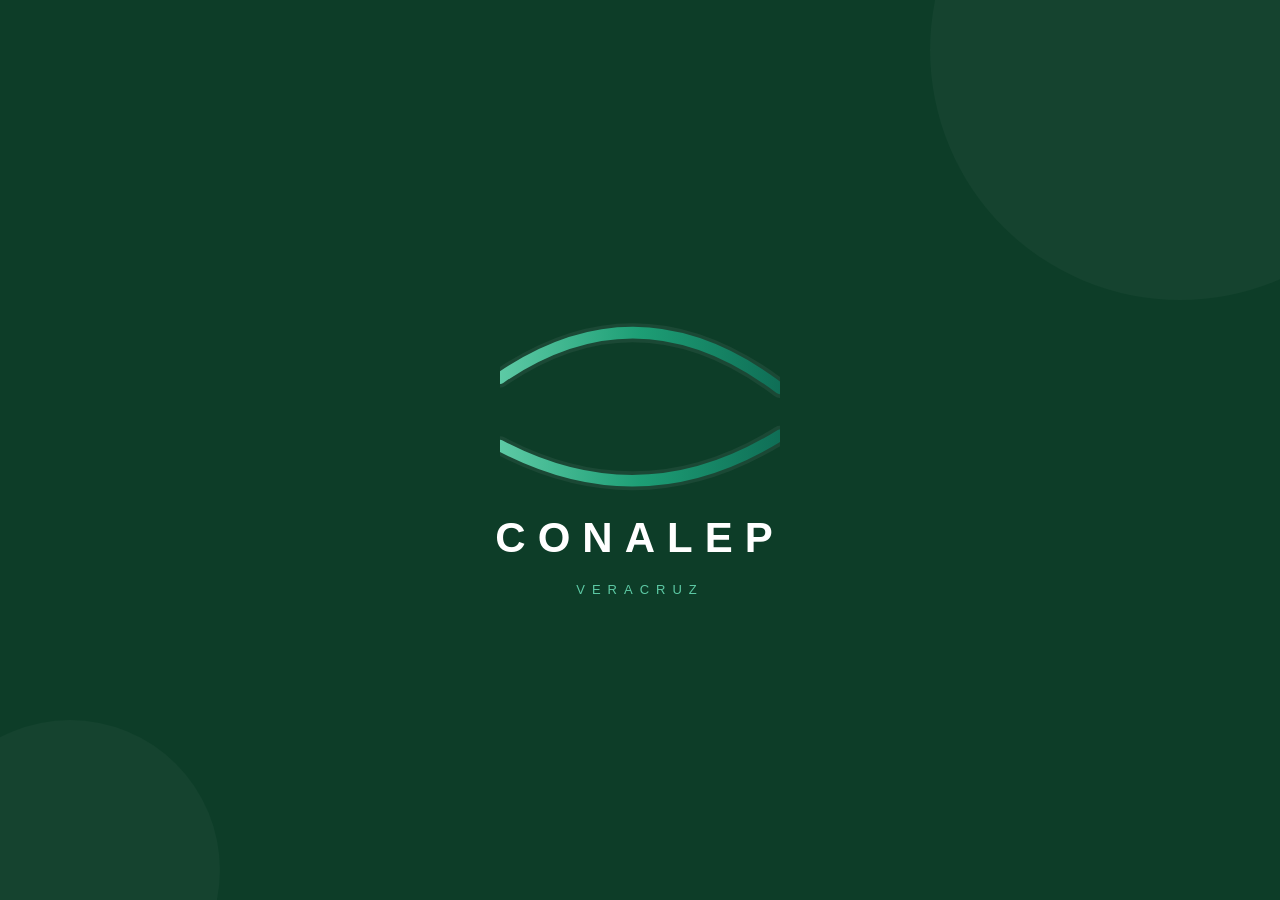
<file: index.html>
<!DOCTYPE html>
<html lang="es">
<head>
<meta charset="UTF-8">
<meta name="viewport" content="width=device-width, initial-scale=1.0">
<title>CONALEP Veracruz — Acceso</title>
<style>
* { box-sizing: border-box; margin: 0; padding: 0; }

body {
  min-height: 100vh;
  background: #0d3d28;
  display: flex; align-items: center; justify-content: center;
  font-family: 'Segoe UI', Arial, sans-serif;
  overflow: hidden;
}

.wrap {
  min-height: 100vh; width: 100%;
  background: #0d3d28;
  display: flex; align-items: center; justify-content: center;
  position: relative; overflow: hidden;
}

.deco-circle {
  position: absolute; border-radius: 50%;
  background: rgba(255,255,255,0.03);
}

.intro {
  position: absolute; inset: 0;
  display: flex; flex-direction: column;
  align-items: center; justify-content: center; gap: 20px;
  transition: opacity 0.9s ease;
  z-index: 2;
}
.intro.out { opacity: 0; pointer-events: none; }

.card {
  opacity: 0; transform: translateY(16px);
  transition: opacity 0.7s ease, transform 0.7s ease;
  z-index: 2;
  background: rgba(255,255,255,0.06);
  border: 0.5px solid rgba(255,255,255,0.15);
  border-radius: 20px;
  padding: 44px 48px;
  text-align: center;
  min-width: 320px;
}
.card.in { opacity: 1; transform: translateY(0); }

.card-eyebrow {
  font-size: 11px;
  letter-spacing: 4px;
  text-transform: uppercase;
  color: #5dcaa5;
  margin-bottom: 12px;
}
.card-title {
  font-size: 20px;
  font-weight: 500;
  color: #f0fdf7;
  margin-bottom: 32px;
  line-height: 1.4;
}

.btn-grid {
  display: grid;
  grid-template-columns: 1fr 1fr;
  gap: 12px;
}

.btn-rol {
  display: flex; flex-direction: column;
  align-items: center; justify-content: center;
  gap: 10px;
  padding: 22px 20px;
  border-radius: 14px;
  border: 0.5px solid rgba(255,255,255,0.18);
  background: rgba(255,255,255,0.07);
  color: #e8f8f2;
  cursor: pointer;
  transition: background 0.2s, border-color 0.2s, transform 0.15s;
  text-decoration: none;
}
.btn-rol:hover {
  background: rgba(93,202,165,0.18);
  border-color: rgba(93,202,165,0.5);
  transform: translateY(-2px);
}
.btn-rol:active { transform: scale(0.97); }

.btn-icon {
  width: 40px; height: 40px; border-radius: 50%;
  display: flex; align-items: center; justify-content: center;
}
.btn-icon svg { width: 20px; height: 20px; }
.btn-label { font-size: 15px; font-weight: 500; }
.btn-sub { font-size: 11px; color: rgba(232,248,242,0.55); letter-spacing: 1px; text-transform: uppercase; }

.icon-alumno { background: rgba(93,202,165,0.2); }
.icon-docente { background: rgba(239,159,39,0.2); }

.linea-sombra {
  fill: none; stroke: rgba(255,255,255,0.06); stroke-width: 36;
  stroke-linecap: round; stroke-linejoin: round;
  stroke-dasharray: 1300; stroke-dashoffset: 1300;
  animation: draw 2.2s cubic-bezier(0.77,0,0.18,1) forwards;
}
.linea-main {
  fill: none; stroke: url(#g1); stroke-width: 22;
  stroke-linecap: round; stroke-linejoin: round;
  stroke-dasharray: 1300; stroke-dashoffset: 1300;
  animation: draw 2.2s cubic-bezier(0.77,0,0.18,1) forwards;
}
.t { animation-delay: 0.05s; }
.b { animation-delay: 0.5s; }

.wordmark {
  font-family: 'Segoe UI', 'Arial Black', sans-serif;
  font-size: 42px; font-weight: 900; letter-spacing: 12px;
  color: #fff; text-transform: uppercase;
  opacity: 0; transform: translateY(18px);
  animation: rise 0.8s ease forwards 2.4s;
}
.submark {
  font-size: 13px; font-weight: 500; letter-spacing: 7px;
  color: #5dcaa5; text-transform: uppercase;
  opacity: 0; transform: translateY(10px);
  animation: rise 0.8s ease forwards 2.7s;
}

@keyframes draw { to { stroke-dashoffset: 0; } }
@keyframes rise { to { opacity: 1; transform: translateY(0); } }
</style>
</head>
<body>
<div class="wrap">
  <div class="deco-circle" style="width:500px;height:500px;top:-200px;right:-150px;"></div>
  <div class="deco-circle" style="width:300px;height:300px;bottom:-120px;left:-80px;"></div>

  <div class="intro" id="intro">
    <svg viewBox="-110 -90 540 370" style="width:280px;height:auto;">
      <defs>
        <linearGradient id="g1" x1="0%" y1="0%" x2="100%" y2="0%">
          <stop offset="0%" stop-color="#5dcaa5"/>
          <stop offset="50%" stop-color="#1d9e75"/>
          <stop offset="100%" stop-color="#0f6e56"/>
        </linearGradient>
      </defs>
      <path class="linea-sombra t" d="M-110 55  Q160 -130 430 75"/>
      <path class="linea-sombra b" d="M-110 185 Q165  330 430 165"/>
      <path class="linea-main t"   d="M-110 55  Q160 -130 430 75"/>
      <path class="linea-main b"   d="M-110 185 Q165  330 430 165"/>
    </svg>
    <div class="wordmark">CONALEP</div>
    <div class="submark">Veracruz</div>
  </div>

  <div class="card" id="card">
    <div class="card-eyebrow">Portal de acceso</div>
    <div class="card-title">¿Cómo deseas ingresar?</div>
    <div class="btn-grid">
      <a class="btn-rol" href="pages/two.html">
        <div class="btn-icon icon-alumno">
          <svg viewBox="0 0 24 24" fill="none" stroke="#5dcaa5" stroke-width="1.8" stroke-linecap="round" stroke-linejoin="round">
            <path d="M12 14c-4 0-7 2-7 4v1h14v-1c0-2-3-4-7-4z"/>
            <circle cx="12" cy="8" r="4"/>
          </svg>
        </div>
        <span class="btn-label">Alumno</span>
        <span class="btn-sub">Estudiante</span>
      </a>
      <a class="btn-rol" href="pages/one.html">
        <div class="btn-icon icon-docente">
          <svg viewBox="0 0 24 24" fill="none" stroke="#ef9f27" stroke-width="1.8" stroke-linecap="round" stroke-linejoin="round">
            <rect x="3" y="3" width="18" height="13" rx="2"/>
            <path d="M8 21h8M12 16v5"/>
            <path d="M7 8h10M7 11h6"/>
          </svg>
        </div>
        <span class="btn-label">Docente</span>
        <span class="btn-sub">Personal</span>
      </a>
    </div>
  </div>
</div>

<script>
  setTimeout(function() {
    var intro = document.getElementById('intro');
    var card  = document.getElementById('card');
    intro.classList.add('out');
    setTimeout(function() {
      intro.style.display = 'none';
      card.classList.add('in');
    }, 900);
  }, 3600);
  
</script>

<!-- Cloudflare Web Analytics -->
<script defer src='https://static.cloudflareinsights.com/beacon.min.js' data-cf-beacon='{"token": "359ad671d74d454795ba915bd9d76526"}'></script>
<!-- End Cloudflare Web Analytics -->

</body>
</html>
</file>
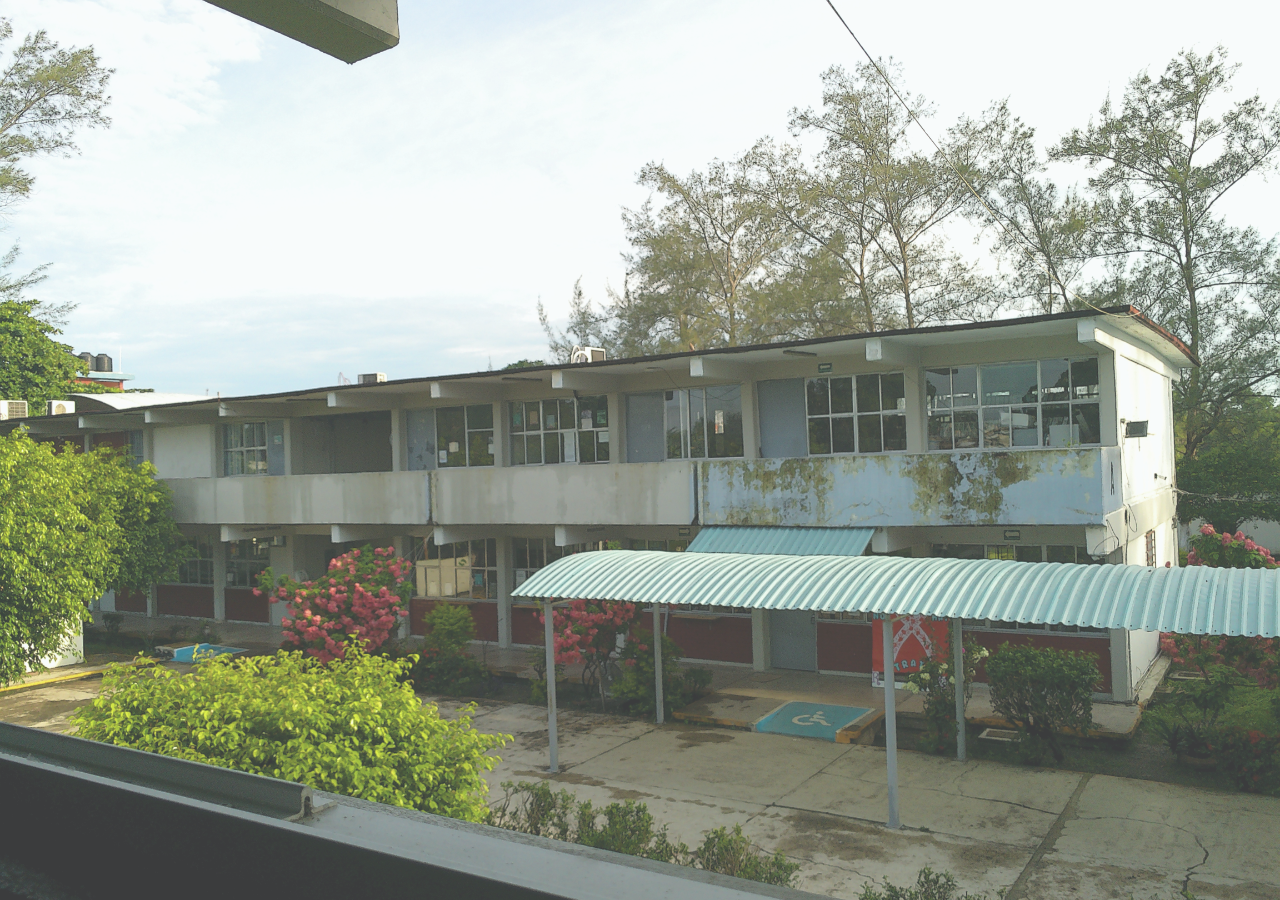
<file: pages/archivos.html>
<!DOCTYPE html>
<html lang="es">
<head>
  <meta charset="UTF-8">
  <meta name="viewport" content="width=device-width, initial-scale=1.0">
  <title>Documentos Institucionales</title>
  <link rel="stylesheet" href="https://cdnjs.cloudflare.com/ajax/libs/font-awesome/6.4.0/css/all.min.css">
  <style>
    /* --- PANTALLA DE INTRODUCCIÓN --- */
    #intro-screen {
      position: fixed;
      inset: 0;
      background: #ffffff;
      display: flex;
      justify-content: center;
      align-items: center;
      z-index: 9999;
      transition: opacity 0.8s ease;
    }
    #intro-screen.ocultar {
      opacity: 0;
      pointer-events: none;
    }
    .intro-logo {
      width: 90vw;
      max-width: 700px;
    }
    .intro-logo svg {
      width: 100%;
      height: auto;
    }
    .linea-sombra {
      fill: none;
      stroke: rgba(0,140,80,0.12);
      stroke-width: 38;
      stroke-linecap: round;
      stroke-linejoin: round;
      stroke-dasharray: 1300;
      stroke-dashoffset: 1300;
      animation: dibujar 2s cubic-bezier(0.77,0,0.18,1) forwards;
    }
    .linea-principal {
      fill: none;
      stroke: url(#grad-conalep);
      stroke-width: 26;
      stroke-linecap: round;
      stroke-linejoin: round;
      stroke-dasharray: 1300;
      stroke-dashoffset: 1300;
      animation: dibujar 2s cubic-bezier(0.77,0,0.18,1) forwards;
    }
    .linea-top    { animation-delay: 0.1s; }
    .linea-bottom { animation-delay: 0.45s; }
    
    .intro-titulo {
      font-family: 'Segoe UI', 'Arial Black', sans-serif;
      font-size: clamp(28px, 6vw, 56px);
      font-weight: 900;
      letter-spacing: 10px;
      color: #006f47;
      text-transform: uppercase;
      opacity: 0;
      transform: translateY(22px);
      animation: aparecer 0.9s ease forwards 2.3s;
    }
    .intro-subtitulo {
      font-family: 'Segoe UI', sans-serif;
      font-size: clamp(11px, 2vw, 17px);
      font-weight: 600;
      letter-spacing: 6px;
      color: #009960;
      text-transform: uppercase;
      opacity: 0;
      transform: translateY(14px);
      animation: aparecer 0.9s ease forwards 2.6s;
    }
    .intro-contenido {
      display: flex;
      flex-direction: column;
      align-items: center;
      gap: 18px;
    }
    @keyframes dibujar { to { stroke-dashoffset: 0; } }
    @keyframes aparecer { to { opacity: 1; transform: translateY(0); } }

    /* --- ESTILOS GENERALES --- */
    :root {
      --verde-principal: #2E7D32;
      --verde-claro: #4CAF50;
      --verde-suave: #E8F5E9;
      --gris-oscuro: #37474F;
      --gris-medio: #546E7A;
      --gris-claro: #ECEFF1;
      --blanco: #FFFFFF;
      --sombra: 0 8px 24px rgba(0, 0, 0, 0.08);
    }

    * {
      margin: 0;
      padding: 0;
      box-sizing: border-box;
    }

    body {
      font-family: -apple-system, BlinkMacSystemFont, 'Segoe UI', sans-serif;
      color: var(--gris-oscuro);
      line-height: 1.6;
      min-height: 100vh;
      display: flex;
      justify-content: center;
      align-items: center;
      padding: 20px;
      
      /* RUTA CORREGIDA: Agregado '../' para salir de la carpeta pages/ */
      background: url('../assets/images/conection.jpg') no-repeat center center fixed;
      background-size: cover;
      position: relative;
    }

    body::before {
      content: '';
      position: fixed;
      top: 0;
      left: 0;
      width: 100%;
      height: 100%;
      background: rgba(236, 239, 241, 0.25);
      z-index: -1;
    }

    /* --- CONTENEDOR PRINCIPAL --- */
    .container {
      width: 100%;
      max-width: 700px;
      background-color: rgba(255, 255, 255, 0.95);
      border-radius: 16px;
      overflow: hidden;
      box-shadow: var(--sombra);
      border: 1px solid rgba(255, 255, 255, 0.6);
      opacity: 0; 
      transform: translateY(20px);
    }

    .header {
      padding: 48px 48px 32px;
      border-bottom: 1px solid var(--gris-claro);
      text-align: center;
      background: linear-gradient(135deg, rgba(232, 245, 233, 0.95) 0%, rgba(255, 255, 255, 0.95) 100%);
    }

    .logo {
      width: 64px;
      height: 64px;
      background: linear-gradient(135deg, var(--verde-principal) 0%, var(--verde-claro) 100%);
      border-radius: 12px;
      display: flex;
      align-items: center;
      justify-content: center;
      margin: 0 auto 20px;
      box-shadow: 0 4px 12px rgba(46, 125, 50, 0.25);
    }

    .logo i {
      color: var(--blanco);
      font-size: 1.6rem;
    }

    .header h1 {
      font-size: 2rem;
      font-weight: 600;
      color: var(--gris-oscuro);
      margin-bottom: 8px;
      letter-spacing: -0.3px;
    }

    .header p {
      color: var(--gris-medio);
      font-size: 1rem;
      opacity: 0.9;
      max-width: 500px;
      margin: 0 auto;
    }

    .document-list {
      padding: 0 40px 40px;
      background-color: rgba(255, 255, 255, 0.85);
    }

    #pdf-list {
      list-style: none;
      margin-bottom: 32px;
    }

    /* --- ELEMENTOS DE LA LISTA --- */
    .pdf-item {
      display: flex;
      align-items: center;
      padding: 20px 24px;
      margin-bottom: 12px;
      background-color: rgba(255, 255, 255, 0.95);
      border-radius: 12px;
      border: 1px solid var(--gris-claro);
      transition: all 0.3s ease;
      cursor: pointer;
      position: relative;
      overflow: hidden;
      animation: fadeInUp 0.5s ease forwards;
      opacity: 0;
    }

    .pdf-item:hover {
      transform: translateY(-2px);
      box-shadow: 0 6px 16px rgba(46, 125, 50, 0.15);
      border-color: var(--verde-claro);
    }

    .pdf-item::before {
      content: '';
      position: absolute;
      left: 0;
      top: 0;
      height: 100%;
      width: 4px;
      background-color: var(--verde-principal);
      opacity: 0;
      transition: opacity 0.3s ease;
    }

    .pdf-item:hover::before {
      opacity: 1;
    }

    .pdf-icon {
      width: 44px;
      height: 44px;
      background-color: var(--verde-suave);
      border-radius: 10px;
      display: flex;
      align-items: center;
      justify-content: center;
      margin-right: 20px;
      flex-shrink: 0;
      color: var(--verde-principal);
      font-size: 1.1rem;
      transition: all 0.3s ease;
    }

    .pdf-item:hover .pdf-icon {
      background-color: var(--verde-principal);
      color: var(--blanco);
    }

    .pdf-details {
      flex: 1;
      min-width: 0;
    }

    .pdf-link {
      text-decoration: none;
      color: var(--gris-oscuro);
      font-weight: 600;
      font-size: 1.1rem;
      display: block;
      margin-bottom: 6px;
      transition: color 0.3s ease;
    }

    .pdf-link:hover {
      color: var(--verde-principal);
    }

    .pdf-filename {
      color: var(--gris-medio);
      font-size: 0.85rem;
      font-family: 'SF Mono', Monaco, 'Cascadia Mono', monospace;
      opacity: 0.8;
    }

    .pdf-arrow {
      color: var(--verde-principal);
      font-size: 0.9rem;
      opacity: 0;
      transform: translateX(-10px);
      transition: all 0.3s ease;
    }

    .pdf-item:hover .pdf-arrow {
      opacity: 1;
      transform: translateX(0);
    }

    /* --- MENSAJE INFORMATIVO --- */
    .future-message {
      background-color: rgba(232, 245, 233, 0.9);
      border-radius: 12px;
      padding: 24px;
      text-align: center;
      border: 1px dashed var(--verde-claro);
      margin-top: 24px;
    }

    .future-message i {
      color: var(--verde-principal);
      font-size: 1.4rem;
      margin-bottom: 12px;
      display: block;
    }

    .future-message h3 {
      color: var(--gris-oscuro);
      font-size: 1.1rem;
      margin-bottom: 8px;
      font-weight: 600;
    }

    .future-message p {
      color: var(--gris-medio);
      font-size: 0.95rem;
      opacity: 0.9;
      line-height: 1.5;
    }

    .count-badge {
      display: inline-block;
      background-color: var(--verde-principal);
      color: var(--blanco);
      font-size: 0.8rem;
      font-weight: 600;
      padding: 4px 12px;
      border-radius: 20px;
      margin-left: 10px;
      vertical-align: middle;
    }

    /* --- RESPONSIVE DESIGNS --- */
    @media (max-width: 768px) {
      .container {
        max-width: 100%;
        margin: 20px;
      }
      .header, .document-list {
        padding-left: 28px;
        padding-right: 28px;
      }
      .header {
        padding-top: 40px;
        padding-bottom: 28px;
      }
      .header h1 {
        font-size: 1.7rem;
      }
    }

    @media (max-width: 480px) {
      body {
        padding: 12px;
      }
      .header h1 {
        font-size: 1.5rem;
      }
      .pdf-item {
        padding: 16px 20px;
      }
      .pdf-icon {
        width: 40px;
        height: 40px;
        margin-right: 16px;
      }
    }

    /* --- ANIMACIONES --- */
    @keyframes fadeInUp {
      from {
        opacity: 0;
        transform: translateY(20px);
      }
      to {
        opacity: 1;
        transform: translateY(0);
      }
    }

    .pdf-item:nth-child(1) { animation-delay: 0.1s; }
    .pdf-item:nth-child(2) { animation-delay: 0.2s; }
    .pdf-item:nth-child(3) { animation-delay: 0.3s; }
  </style>
</head>
<body>

  <div id="intro-screen">
    <div class="intro-contenido">
      <div class="intro-logo">
        <svg viewBox="-110 -90 540 380" xmlns="http://www.w3.org/2000/svg">
          <defs>
            <linearGradient id="grad-conalep" x1="0%" y1="0%" x2="100%" y2="0%">
              <stop offset="0%"   stop-color="#00c87a"/>
              <stop offset="50%"  stop-color="#009955"/>
              <stop offset="100%" stop-color="#006633"/>
            </linearGradient>
          </defs>
          <path class="linea-sombra linea-top"       d="M-110 55  Q160 -130 430 75"/>
          <path class="linea-sombra linea-bottom"    d="M-110 185 Q165  330 430 165"/>
          <path class="linea-principal linea-top"    d="M-110 55  Q160 -130 430 75"/>
          <path class="linea-principal linea-bottom" d="M-110 185 Q165  330 430 165"/>
        </svg>
      </div>
      <div class="intro-titulo">CONALEP</div>
      <div class="intro-subtitulo">Veracruz</div>
    </div>
  </div>
  
  <div class="container" id="main-container">
    <div class="header">
      <div class="logo">
        <i class="fas fa-file-alt"></i>
      </div>
      <h1>Documentos Institucionales<span class="count-badge" id="file-count">0</span></h1>
      <p>Documentos fundamentales para la organización y gestión</p>
    </div>
    
    <div class="document-list">
      <ul id="pdf-list">
        </ul>
      
      <div class="future-message">
        <i class="fas fa-clock"></i>
        <h3>Más documentos próximamente</h3>
        <p>Este es un ejemplo demostrativo. En una implementación real, se agregarían más documentos institucionales según sea necesario.</p>
      </div>
    </div>
  </div>

  <script>
    // 1. Gestión de la Pantalla de Introducción (Intro Screen)
    setTimeout(function () {
      const intro = document.getElementById('intro-screen');
      if (intro) {
        intro.classList.add('ocultar');
        setTimeout(function () { 
          intro.remove(); 
          // Revelar suavemente el contenedor principal
          const container = document.getElementById('main-container');
          container.style.transition = 'opacity 0.6s ease, transform 0.6s ease';
          container.style.opacity = '1';
          container.style.transform = 'translateY(0)';
        }, 800);
      }
    }, 3500);

    // 2. Lista de archivos PDF (Data)
    // RUTAS CORREGIDAS: Se añade '../' al inicio de cada filename para salir de la carpeta pages/
    const pdfFiles = [
      {
        display: "MISIÓN",
        filename: "../assets/pdfs/mision.pdf",
        icon: "fas fa-bullseye"
      },
      {
        display: "VISIÓN", 
        filename: "../assets/pdfs/vision.pdf",
        icon: "fas fa-eye"
      },
      {
        display: "POLÍTICA DE CALIDAD",
        filename: "../assets/pdfs/politicadecalidad.pdf",
        icon: "fas fa-award"
      }
    ];

    const list = document.getElementById("pdf-list");
    const fileCount = document.getElementById("file-count");

    // Actualizar contador global
    fileCount.textContent = pdfFiles.length;

    // 3. Renderizado Dinámico de Documentos
    pdfFiles.forEach((file) => {
      const li = document.createElement("li");
      li.className = "pdf-item";
      
      // Limpiar visualmente el subtítulo mostrando solo el nombre del archivo
      const cleanName = file.filename.split('/').pop();
      
      li.innerHTML = `
        <div class="pdf-icon">
          <i class="${file.icon}"></i>
        </div>
        <div class="pdf-details">
          <a class="pdf-link" href="${file.filename}" target="_blank">${file.display}</a>
          <div class="pdf-filename">${cleanName}</div>
        </div>
        <div class="pdf-arrow">
          <i class="fas fa-chevron-right"></i>
        </div>
      `;
      
      // Permitir que toda la fila reaccione al clic
      li.addEventListener('click', function(e) {
        if (e.target.tagName !== 'A') {
          window.open(file.filename, '_blank');
        }
      });
      
      list.appendChild(li);
    });
  </script>
</body>
</html>
</file>
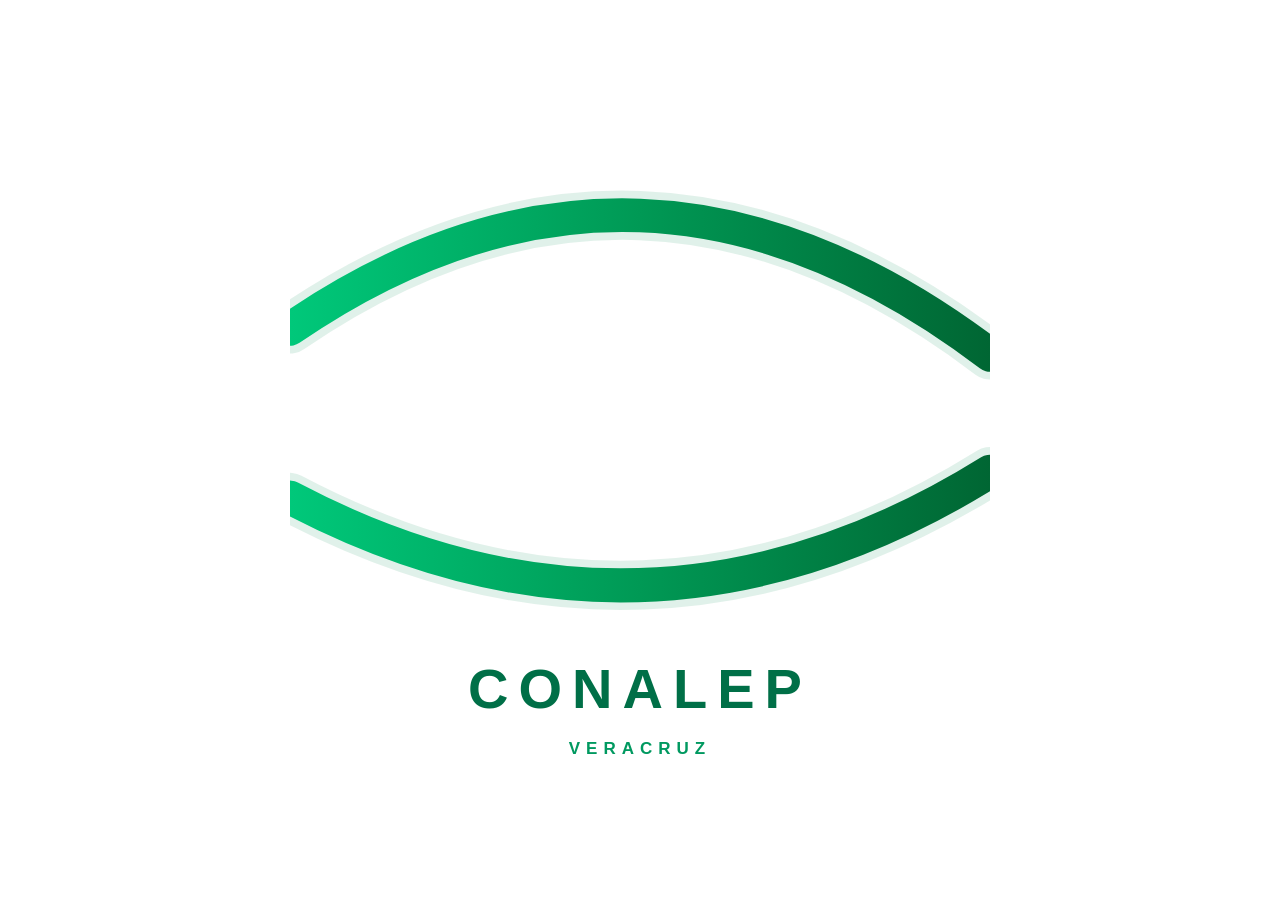
<file: pages/bot1.html>
<!DOCTYPE html>
<html lang="es">
<head>
    <meta charset="UTF-8">
    <meta name="viewport" content="width=device-width, initial-scale=1.0">
    <title>CONAVERSE Bot - CONALEP 165</title>
    <link href="https://fonts.googleapis.com/css2?family=Roboto:wght@300;400;500;600;700&display=swap" rel="stylesheet">
    <link rel="stylesheet" href="https://cdnjs.cloudflare.com/ajax/libs/font-awesome/6.4.0/css/all.min.css">
    
    <style>




#intro-screen {
  position: fixed;
  inset: 0;
  background: #ffffff;
  display: flex;
  justify-content: center;
  align-items: center;
  z-index: 9999;
  transition: opacity 0.8s ease;
}
#intro-screen.ocultar {
  opacity: 0;
  pointer-events: none;
}
.intro-logo {
  width: 90vw;
  max-width: 700px;
}
.intro-logo svg {
  width: 100%;
  height: auto;
}
.linea-sombra {
  fill: none;
  stroke: rgba(0,140,80,0.12);
  stroke-width: 38;
  stroke-linecap: round;
  stroke-linejoin: round;
  stroke-dasharray: 1300;
  stroke-dashoffset: 1300;
  animation: dibujar 2s cubic-bezier(0.77,0,0.18,1) forwards;
}
.linea-principal {
  fill: none;
  stroke: url(#grad-conalep);
  stroke-width: 26;
  stroke-linecap: round;
  stroke-linejoin: round;
  stroke-dasharray: 1300;
  stroke-dashoffset: 1300;
  animation: dibujar 2s cubic-bezier(0.77,0,0.18,1) forwards;
}
.linea-top    { animation-delay: 0.1s; }
.linea-bottom { animation-delay: 0.45s; }
.intro-titulo {
  font-family: 'Segoe UI', 'Arial Black', sans-serif;
  font-size: clamp(28px, 6vw, 56px);
  font-weight: 900;
  letter-spacing: 10px;
  color: #006f47;
  text-transform: uppercase;
  opacity: 0;
  transform: translateY(22px);
  animation: aparecer 0.9s ease forwards 2.3s;
}
.intro-subtitulo {
  font-family: 'Segoe UI', sans-serif;
  font-size: clamp(11px, 2vw, 17px);
  font-weight: 600;
  letter-spacing: 6px;
  color: #009960;
  text-transform: uppercase;
  opacity: 0;
  transform: translateY(14px);
  animation: aparecer 0.9s ease forwards 2.6s;
}
.intro-contenido {
  display: flex;
  flex-direction: column;
  align-items: center;
  gap: 18px;
}
@keyframes dibujar { to { stroke-dashoffset: 0; } }
@keyframes aparecer { to { opacity: 1; transform: translateY(0); } }







        * {
            margin: 0;
            padding: 0;
            box-sizing: border-box;
        }

        body {
            font-family: 'Roboto', sans-serif;
            background: linear-gradient(135deg, #f5f7fa 0%, #c3cfe2 100%);
            display: flex;
            justify-content: center;
            align-items: center;
            min-height: 100vh;
            padding: 15px;
            color: #333;
            -webkit-tap-highlight-color: transparent;
        }

        .chatbot-container {
            width: 100%;
            max-width: 1300px;
            background: white;
            border-radius: 24px;
            box-shadow: 0 15px 50px rgba(0, 99, 65, 0.2);
            overflow: hidden;
            display: flex;
            flex-direction: row;
            height: 90vh;
            max-height: 900px;
            position: relative;
        }

        /* Panel izquierdo - Chat */
        .chat-panel {
            flex: 1;
            display: flex;
            flex-direction: column;
            min-width: 0;
            position: relative;
        }

        /* Header */
        .chat-header {
            background: linear-gradient(135deg, #006341 0%, #004d33 100%);
            color: white;
            padding: 20px 25px;
            display: flex;
            align-items: center;
            gap: 15px;
            position: relative;
            z-index: 10;
            flex-shrink: 0;
        }

        .bot-avatar {
            width: 60px;
            height: 60px;
            background: white;
            border-radius: 50%;
            display: flex;
            align-items: center;
            justify-content: center;
            font-size: 28px;
            color: #006341;
            box-shadow: 0 4px 10px rgba(0, 0, 0, 0.1);
            flex-shrink: 0;
        }

        .header-info {
            flex: 1;
            min-width: 0;
        }

        .header-info h1 {
            font-size: 22px;
            font-weight: 700;
            margin-bottom: 4px;
            white-space: nowrap;
            overflow: hidden;
            text-overflow: ellipsis;
        }

        .header-info .subtitle {
            font-size: 14px;
            font-weight: 400;
            opacity: 0.9;
            white-space: nowrap;
            overflow: hidden;
            text-overflow: ellipsis;
        }

        .header-info .tagline {
            font-size: 12px;
            font-weight: 600;
            background: rgba(255, 255, 255, 0.2);
            padding: 3px 10px;
            border-radius: 20px;
            display: inline-block;
            margin-top: 6px;
            letter-spacing: 0.5px;
        }

        /* Chat Body */
        .chat-body {
            flex: 1;
            overflow-y: auto;
            padding: 25px;
            background: #f9f9f9;
            display: flex;
            flex-direction: column;
            gap: 20px;
            -webkit-overflow-scrolling: touch;
            scroll-behavior: smooth;
            position: relative;
        }

        /* Indicador de scroll */
        .scroll-indicator {
            position: absolute;
            bottom: 20px;
            right: 20px;
            width: 40px;
            height: 40px;
            background: linear-gradient(135deg, #006341 0%, #00995e 100%);
            border-radius: 50%;
            display: flex;
            align-items: center;
            justify-content: center;
            color: white;
            cursor: pointer;
            box-shadow: 0 4px 15px rgba(0, 99, 65, 0.3);
            z-index: 100;
            opacity: 0;
            visibility: hidden;
            transition: all 0.3s ease;
            transform: translateY(10px);
        }

        .scroll-indicator.visible {
            opacity: 1;
            visibility: visible;
            transform: translateY(0);
        }

        .scroll-indicator:hover {
            transform: translateY(-3px);
            box-shadow: 0 6px 20px rgba(0, 99, 65, 0.4);
        }

        .scroll-indicator.scrolling {
            animation: pulse 2s infinite;
        }

        @keyframes pulse {
            0% { transform: scale(1); }
            50% { transform: scale(1.1); }
            100% { transform: scale(1); }
        }

        /* Barra de progreso */
        .scroll-progress {
            position: absolute;
            top: 0;
            left: 0;
            width: 100%;
            height: 4px;
            background: #e0e0e0;
            z-index: 20;
        }

        .scroll-progress-bar {
            height: 100%;
            background: linear-gradient(90deg, #006341 0%, #00995e 100%);
            width: 0%;
            transition: width 0.3s ease;
            border-radius: 0 2px 2px 0;
        }

        /* Botón flotante para scroll rápido */
        .quick-scroll-btn {
            position: absolute;
            bottom: 20px;
            right: 70px;
            background: white;
            border: 2px solid #006341;
            border-radius: 50%;
            width: 35px;
            height: 35px;
            display: flex;
            align-items: center;
            justify-content: center;
            cursor: pointer;
            box-shadow: 0 3px 10px rgba(0, 0, 0, 0.1);
            z-index: 90;
            opacity: 0;
            visibility: hidden;
            transition: all 0.3s ease;
        }

        .quick-scroll-btn.visible {
            opacity: 1;
            visibility: visible;
        }

        .quick-scroll-btn:hover {
            background: #006341;
            color: white;
        }

        /* Messages */
        .message {
            max-width: 85%;
            padding: 16px 20px;
            border-radius: 18px;
            line-height: 1.5;
            position: relative;
            animation: fadeIn 0.3s ease-out;
            box-shadow: 0 3px 10px rgba(0, 0, 0, 0.05);
            word-wrap: break-word;
            overflow-wrap: break-word;
            word-break: break-word;
        }

        @keyframes fadeIn {
            from { opacity: 0; transform: translateY(10px); }
            to { opacity: 1; transform: translateY(0); }
        }

        .bot-message {
            background: white;
            align-self: flex-start;
            border-bottom-left-radius: 5px;
            border-left: 4px solid #006341;
        }

        .user-message {
            background: linear-gradient(135deg, #006341 0%, #00995e 100%);
            color: white;
            align-self: flex-end;
            border-bottom-right-radius: 5px;
        }

        .message-header {
            display: flex;
            align-items: center;
            gap: 8px;
            margin-bottom: 10px;
            font-weight: 600;
            font-size: 14px;
        }

        .bot-icon {
            color: #006341;
        }

        .user-icon {
            color: white;
        }

        /* Welcome Message */
        .welcome-message {
            background: linear-gradient(135deg, #e8f5e9 0%, #c8e6c9 100%);
            border-radius: 18px;
            padding: 25px;
            text-align: center;
            border: 2px dashed #006341;
            margin-bottom: 10px;
        }

        .welcome-icon {
            font-size: 40px;
            color: #006341;
            margin-bottom: 15px;
        }

        .welcome-title {
            color: #006341;
            font-size: 22px;
            font-weight: 700;
            margin-bottom: 10px;
        }

        .welcome-text {
            color: #444;
            font-size: 15px;
            line-height: 1.6;
            margin-bottom: 15px;
        }

        /* Info Cards */
        .info-card {
            background: white;
            border-radius: 15px;
            padding: 20px;
            margin: 10px 0;
            border-left: 5px solid #006341;
            box-shadow: 0 5px 15px rgba(0, 0, 0, 0.05);
            overflow: hidden;
            width: 100%;
        }

        .card-title {
            color: #006341;
            font-size: 18px;
            font-weight: 700;
            margin-bottom: 15px;
            display: flex;
            align-items: center;
            gap: 10px;
        }

        .card-content {
            color: #444;
            font-size: 15px;
            line-height: 1.6;
            width: 100%;
            overflow: hidden;
        }

        .card-content > * {
            max-width: 100%;
        }

        .requirement-list {
            list-style: none;
            margin: 15px 0;
        }

        .requirement-list li {
            padding: 10px 0;
            border-bottom: 1px solid #eee;
            display: flex;
            align-items: flex-start;
            gap: 12px;
        }

        .requirement-list li:last-child {
            border-bottom: none;
        }

        .requirement-icon {
            color: #006341;
            font-size: 16px;
            min-width: 20px;
            margin-top: 2px;
            flex-shrink: 0;
        }

        .requirement-text {
            flex: 1;
        }

        .highlight-box {
            background: #f0f9f0;
            padding: 15px;
            border-radius: 10px;
            margin: 15px 0;
            border-left: 4px solid #006341;
            width: 100%;
        }

        /* Panel derecho - Botones */
        .buttons-panel {
            width: 400px;
            background: white;
            border-left: 1px solid #eee;
            display: flex;
            flex-direction: column;
            padding: 25px;
            overflow-y: auto;
            flex-shrink: 0;
            -webkit-overflow-scrolling: touch;
            position: relative;
        }

        /* Indicador de scroll en panel derecho */
        .panel-scroll-indicator {
            position: absolute;
            top: 10px;
            right: 10px;
            background: rgba(0, 99, 65, 0.1);
            border-radius: 10px;
            padding: 5px 10px;
            font-size: 11px;
            color: #006341;
            opacity: 0;
            transition: opacity 0.3s ease;
            z-index: 10;
        }

        .panel-scroll-indicator.visible {
            opacity: 1;
        }

        .section-title {
            color: #006341;
            font-size: 20px;
            font-weight: 700;
            margin-bottom: 25px;
            display: flex;
            align-items: center;
            gap: 10px;
        }

        .buttons-grid {
            display: grid;
            grid-template-columns: repeat(2, 1fr);
            gap: 15px;
            margin-bottom: 30px;
        }

        .topic-button {
            background: white;
            border: 2px solid #e0e0e0;
            border-radius: 12px;
            padding: 18px 12px;
            font-size: 14px;
            font-weight: 600;
            color: #333;
            cursor: pointer;
            transition: all 0.3s ease;
            display: flex;
            flex-direction: column;
            align-items: center;
            justify-content: center;
            text-align: center;
            min-height: 90px;
            gap: 8px;
            touch-action: manipulation;
        }

        .topic-button:hover {
            transform: translateY(-3px);
            box-shadow: 0 8px 20px rgba(0, 99, 65, 0.15);
            border-color: #006341;
            background: #f9fffc;
        }

        .topic-button:active {
            transform: translateY(-1px);
        }

        .button-icon {
            font-size: 24px;
            color: #006341;
            margin-bottom: 5px;
        }

        /* Quick Actions */
        .quick-actions {
            display: grid;
            grid-template-columns: 1fr;
            gap: 15px;
            margin-top: 20px;
        }

        .action-button {
            background: linear-gradient(135deg, #006341 0%, #00995e 100%);
            color: white;
            border: none;
            border-radius: 12px;
            padding: 16px;
            font-size: 15px;
            font-weight: 600;
            cursor: pointer;
            transition: all 0.3s ease;
            display: flex;
            align-items: center;
            justify-content: center;
            gap: 10px;
            touch-action: manipulation;
        }

        .action-button:hover {
            transform: translateY(-3px);
            box-shadow: 0 8px 20px rgba(0, 99, 65, 0.25);
        }

        /* Info adicional */
        .panel-info {
            margin-top: auto;
            padding: 20px;
            background: #f8f9fa;
            border-radius: 12px;
            border-left: 4px solid #006341;
        }

        .info-title {
            color: #006341;
            font-size: 16px;
            font-weight: 700;
            margin-bottom: 10px;
            display: flex;
            align-items: center;
            gap: 8px;
        }

        .info-content {
            font-size: 14px;
            color: #555;
            line-height: 1.5;
        }

        /* Badges */
        .badge {
            display: inline-block;
            background: #006341;
            color: white;
            padding: 4px 10px;
            border-radius: 20px;
            font-size: 12px;
            font-weight: 600;
            margin: 5px 0;
        }

        .info-row {
            display: flex;
            align-items: center;
            gap: 10px;
            margin: 10px 0;
        }

        .info-icon {
            color: #006341;
            width: 20px;
            flex-shrink: 0;
        }

        .message-content {
            padding-top: 5px;
            width: 100%;
            overflow: hidden;
        }

        .message-content strong {
            color: #006341;
            font-weight: 700;
        }

        /* Botón para móvil - Menú lateral */
        .mobile-menu-toggle {
            display: none;
            position: fixed;
            bottom: 20px;
            right: 20px;
            width: 60px;
            height: 60px;
            background: linear-gradient(135deg, #006341 0%, #00995e 100%);
            border-radius: 50%;
            color: white;
            border: none;
            font-size: 24px;
            cursor: pointer;
            z-index: 1000;
            box-shadow: 0 4px 15px rgba(0, 99, 65, 0.3);
            align-items: center;
            justify-content: center;
            touch-action: manipulation;
            transition: all 0.3s ease;
        }

        .mobile-menu-toggle:hover {
            transform: scale(1.05);
        }

        .mobile-menu-toggle.active {
            transform: rotate(90deg);
        }

        .overlay {
            display: none;
            position: fixed;
            top: 0;
            left: 0;
            width: 100%;
            height: 100%;
            background: rgba(0, 0, 0, 0.5);
            z-index: 900;
            backdrop-filter: blur(3px);
        }

        /* Mensaje de instrucción */
        .instruction-message {
            background: linear-gradient(135deg, #fff3cd 0%, #ffeaa7 100%);
            border-radius: 15px;
            padding: 20px;
            text-align: center;
            margin-top: 10px;
            border-left: 4px solid #ffc107;
        }

        .instruction-icon {
            font-size: 32px;
            color: #ffc107;
            margin-bottom: 10px;
        }

        .instruction-text {
            color: #856404;
            font-size: 14px;
            font-weight: 500;
        }

        /* Scroll personalizado */
        .custom-scrollbar {
            scrollbar-width: thin;
            scrollbar-color: #006341 #f1f1f1;
        }

        .custom-scrollbar::-webkit-scrollbar {
            width: 8px;
            height: 8px;
        }

        .custom-scrollbar::-webkit-scrollbar-track {
            background: #f1f1f1;
            border-radius: 10px;
        }

        .custom-scrollbar::-webkit-scrollbar-thumb {
            background: #006341;
            border-radius: 10px;
            transition: background 0.3s ease;
        }

        .custom-scrollbar::-webkit-scrollbar-thumb:hover {
            background: #004d33;
        }

        /* ========== RESPONSIVE DESIGN ========== */
        
        /* Tablet grande (1200px y menos) */
        @media (max-width: 1200px) {
            .chatbot-container {
                max-width: 95%;
                height: 85vh;
            }
            
            .buttons-panel {
                width: 350px;
            }
        }

        /* Tablet (1024px y menos) */
        @media (max-width: 1024px) {
            .chatbot-container {
                flex-direction: column;
                max-width: 95%;
                height: 90vh;
                margin: 10px auto;
            }
            
            .buttons-panel {
                width: 100%;
                border-left: none;
                border-top: 1px solid #eee;
                max-height: 350px;
                padding: 20px;
            }
            
            .buttons-grid {
                grid-template-columns: repeat(4, 1fr);
                gap: 12px;
                margin-bottom: 20px;
            }
            
            .topic-button {
                min-height: 80px;
                padding: 15px 10px;
                font-size: 13px;
            }
            
            .section-title {
                font-size: 18px;
                margin-bottom: 20px;
            }
            
            .chat-body {
                padding: 20px;
            }
            
            .scroll-indicator {
                bottom: 15px;
                right: 15px;
                width: 35px;
                height: 35px;
            }
            
            .quick-scroll-btn {
                bottom: 15px;
                right: 60px;
            }
        }

        /* Tablet pequeña (768px y menos) */
        @media (max-width: 768px) {
            body {
                padding: 10px;
                background: linear-gradient(135deg, #e0e7ff 0%, #d1d8f0 100%);
            }
            
            .chatbot-container {
                height: 95vh;
                max-height: none;
                border-radius: 15px;
                width: 100%;
                margin: 0;
            }
            
            .chat-header {
                padding: 15px 20px;
            }
            
            .bot-avatar {
                width: 50px;
                height: 50px;
                font-size: 24px;
            }
            
            .header-info h1 {
                font-size: 18px;
            }
            
            .header-info .subtitle {
                font-size: 13px;
            }
            
            .buttons-grid {
                grid-template-columns: repeat(3, 1fr);
                gap: 10px;
            }
            
            .topic-button {
                padding: 14px 8px;
                font-size: 12px;
                min-height: 75px;
            }
            
            .button-icon {
                font-size: 20px;
            }
            
            .chat-body {
                padding: 15px;
                gap: 15px;
            }
            
            .message {
                max-width: 90%;
                padding: 14px 16px;
            }
            
            .action-button {
                font-size: 14px;
                padding: 14px;
            }
            
            .scroll-indicator {
                bottom: 10px;
                right: 10px;
                width: 30px;
                height: 30px;
                font-size: 14px;
            }
            
            .quick-scroll-btn {
                bottom: 10px;
                right: 50px;
                width: 30px;
                height: 30px;
                font-size: 12px;
            }
        }

        /* Móvil (576px y menos) */
        @media (max-width: 576px) {
            body {
                padding: 0;
                background: white;
                min-height: 100vh;
                align-items: flex-start;
            }
            
            .chatbot-container {
                height: 100vh;
                border-radius: 0;
                box-shadow: none;
                max-height: none;
                flex-direction: column;
            }
            
            .mobile-menu-toggle {
                display: flex;
                bottom: 25px;
                right: 25px;
                width: 55px;
                height: 55px;
                font-size: 22px;
                box-shadow: 0 6px 20px rgba(0, 99, 65, 0.4);
            }
            
            .buttons-panel {
                position: fixed;
                top: 0;
                right: -100%;
                width: 85%;
                max-width: 320px;
                height: 100%;
                z-index: 1000;
                transition: right 0.4s cubic-bezier(0.4, 0, 0.2, 1);
                border-top: none;
                border-left: 1px solid #eee;
                max-height: none;
                padding: 20px 15px;
                background: white;
                box-shadow: -5px 0 25px rgba(0, 0, 0, 0.1);
            }
            
            .buttons-panel.active {
                right: 0;
            }
            
            .overlay.active {
                display: block;
            }
            
            .chat-panel {
                width: 100%;
                height: 100%;
            }
            
            .buttons-grid {
                grid-template-columns: repeat(2, 1fr);
                gap: 10px;
            }
            
            .topic-button {
                padding: 12px 8px;
                font-size: 11px;
                min-height: 65px;
                border-radius: 10px;
            }
            
            .button-icon {
                font-size: 18px;
                margin-bottom: 3px;
            }
            
            .section-title {
                font-size: 16px;
                margin-bottom: 15px;
            }
            
            .quick-actions {
                gap: 10px;
            }
            
            .action-button {
                padding: 12px;
                font-size: 13px;
                border-radius: 10px;
            }
            
            .chat-header {
                padding: 15px;
                border-radius: 0;
            }
            
            .header-info h1 {
                font-size: 17px;
            }
            
            .header-info .subtitle {
                font-size: 12px;
            }
            
            .header-info .tagline {
                font-size: 10px;
                padding: 3px 8px;
                margin-top: 5px;
            }
            
            .chat-body {
                padding: 15px 12px;
                gap: 12px;
            }
            
            .message {
                max-width: 95%;
                padding: 12px 14px;
                border-radius: 15px;
            }
            
            .scroll-indicator {
                bottom: 20px;
                right: 15px;
            }
            
            .quick-scroll-btn {
                bottom: 20px;
                right: 60px;
            }
        }

        /* Móvil pequeño (480px y menos) */
        @media (max-width: 480px) {
            .scroll-indicator {
                bottom: 20px;
                right: 10px;
            }
            
            .quick-scroll-btn {
                bottom: 20px;
                right: 55px;
            }
        }

        /* Móvil muy pequeño (360px y menos) */
        @media (max-width: 360px) {
            .scroll-indicator {
                bottom: 20px;
                right: 8px;
                width: 28px;
                height: 28px;
                font-size: 12px;
            }
            
            .quick-scroll-btn {
                bottom: 20px;
                right: 45px;
                width: 26px;
                height: 26px;
            }
        }

        /* Orientación horizontal en móviles */
        @media (max-height: 500px) and (orientation: landscape) {
            .scroll-indicator {
                bottom: 15px;
                right: 15px;
                width: 30px;
                height: 30px;
            }
            
            .quick-scroll-btn {
                bottom: 15px;
                right: 60px;
            }
        }
    </style>
</head>
<body>








    <div id="intro-screen">
  <div class="intro-contenido">
    <div class="intro-logo">
      <svg viewBox="-110 -90 540 380" xmlns="http://www.w3.org/2000/svg">
        <defs>
          <linearGradient id="grad-conalep" x1="0%" y1="0%" x2="100%" y2="0%">
            <stop offset="0%"   stop-color="#00c87a"/>
            <stop offset="50%"  stop-color="#009955"/>
            <stop offset="100%" stop-color="#006633"/>
          </linearGradient>
        </defs>
        <path class="linea-sombra linea-top"       d="M-110 55  Q160 -130 430 75"/>
        <path class="linea-sombra linea-bottom"    d="M-110 185 Q165  330 430 165"/>
        <path class="linea-principal linea-top"    d="M-110 55  Q160 -130 430 75"/>
        <path class="linea-principal linea-bottom" d="M-110 185 Q165  330 430 165"/>
      </svg>
    </div>
    <div class="intro-titulo">CONALEP</div>
    <div class="intro-subtitulo">Veracruz</div>
  </div>
</div>










    <div class="chatbot-container">
        <!-- Barra de progreso de scroll -->
        <div class="scroll-progress">
            <div class="scroll-progress-bar" id="scroll-progress-bar"></div>
        </div>

        <!-- Panel izquierdo - Chat -->
        <div class="chat-panel">
            <!-- Header -->
            <div class="chat-header">
                <div class="bot-avatar">
                    <i class="fas fa-robot"></i>
                </div>
                <div class="header-info">
                    <h1>CONAVERSE Bot</h1>
                    <div class="subtitle">CONALEP 165 Tuxpan - Jesús Reyes Heroles</div>
                    <div class="tagline">ORGULLOSAMENTE CONALEP</div>
                </div>
            </div>

            <!-- Chat Body con scroll -->
            <div class="chat-body custom-scrollbar" id="chat-body">
                <!-- Mensajes aparecerán aquí -->
            </div>

            <!-- Botón para scroll rápido -->
            <div class="quick-scroll-btn" id="quick-scroll-btn" title="Scroll rápido">
                <i class="fas fa-chevron-down"></i>
            </div>

            <!-- Indicador de scroll -->
            <div class="scroll-indicator" id="scroll-indicator" title="Ir al final">
                <i class="fas fa-arrow-down"></i>
            </div>
        </div>

        <!-- Panel derecho - Botones -->
        <div class="buttons-panel custom-scrollbar" id="buttons-panel">
            <!-- Indicador de posición de scroll -->
            <div class="panel-scroll-indicator" id="panel-scroll-indicator">
                <span id="panel-scroll-percent">0%</span>
            </div>

            <div class="section-title">
                <i class="fas fa-comments"></i>
                Temas de consulta
            </div>
            
            <div class="buttons-grid">
                <button class="topic-button" data-topic="carreras">
                    <div class="button-icon"><i class="fas fa-graduation-cap"></i></div>
                    Carreras
                </button>
                <button class="topic-button" data-topic="inscripciones">
                    <div class="button-icon"><i class="fas fa-file-signature"></i></div>
                    Inscripción
                </button>
                <button class="topic-button" data-topic="becas">
                    <div class="button-icon"><i class="fas fa-hand-holding-usd"></i></div>
                    Becas
                </button>
                <button class="topic-button" data-topic="horarios">
                    <div class="button-icon"><i class="fas fa-clock"></i></div>
                    Horarios
                </button>
                <button class="topic-button" data-topic="telefono">
                    <div class="button-icon"><i class="fas fa-phone-alt"></i></div>
                    Teléfono
                </button>
                <button class="topic-button" data-topic="ubicacion">
                    <div class="button-icon"><i class="fas fa-map-marker-alt"></i></div>
                    Ubicación
                </button>
                <button class="topic-button" data-topic="uniforme">
                    <div class="button-icon"><i class="fas fa-tshirt"></i></div>
                    Uniforme
                </button>
                <button class="topic-button" data-topic="servicios">
                    <div class="button-icon"><i class="fas fa-concierge-bell"></i></div>
                    Servicios
                </button>
                <button class="topic-button" data-topic="documentos">
                    <div class="button-icon"><i class="fas fa-file-alt"></i></div>
                    Documentos
                </button>
                <button class="topic-button" data-topic="biblioteca">
                    <div class="button-icon"><i class="fas fa-book"></i></div>
                    Biblioteca
                </button>
                <button class="topic-button" data-topic="practicas">
                    <div class="button-icon"><i class="fas fa-briefcase"></i></div>
                    Prácticas
                </button>
                <button class="topic-button" data-topic="titulacion">
                    <div class="button-icon"><i class="fas fa-user-graduate"></i></div>
                    Titulación
                </button>
            </div>
            
            <div class="quick-actions">
                <button class="action-button" data-topic="nombre_completo">
                    <i class="fas fa-school"></i>
                    Nombre del Plantel
                </button>
                <button class="action-button" data-topic="director">
                    <i class="fas fa-user-tie"></i>
                    Información de la Directora
                </button>
                <button class="action-button" data-topic="calendario">
                    <i class="fas fa-calendar-alt"></i>
                    Calendario Escolar
                </button>
                <button class="action-button" data-topic="credencial">
                    <i class="fas fa-id-card"></i>
                    Credencial de Estudiante
                </button>
            </div>
            
            <!-- Info adicional -->
            <div class="panel-info">
                <div class="info-title">
                    <i class="fas fa-info-circle"></i>
                    Cómo usar el bot
                </div>
                <div class="info-content">
                    <p>💡 <strong>Solo interactúa con los botones</strong></p>
                    <p>Selecciona cualquier tema para obtener información detallada del CONALEP 165 Tuxpan.</p>
                    <div class="info-row" style="margin-top: 10px;">
                        <div class="info-icon"><i class="fas fa-phone"></i></div>
                        <div><strong>Teléfono:</strong> 783 834 4408</div>
                    </div>
                    <div class="info-row">
                        <div class="info-icon"><i class="fas fa-clock"></i></div>
                        <div><strong>Horario:</strong> 8:00 AM - 4:00 PM</div>
                    </div>
                </div>
            </div>
        </div>
        
        <!-- Botón para móvil y overlay -->
        <button class="mobile-menu-toggle" id="menu-toggle">
            <i class="fas fa-bars"></i>
        </button>
        <div class="overlay" id="overlay"></div>
    </div>

    <script>
        document.addEventListener('DOMContentLoaded', function() {
            const chatBody = document.getElementById('chat-body');
            const topicButtons = document.querySelectorAll('.topic-button, .action-button');
            const menuToggle = document.getElementById('menu-toggle');
            const buttonsPanel = document.getElementById('buttons-panel');
            const overlay = document.getElementById('overlay');
            const scrollIndicator = document.getElementById('scroll-indicator');
            const quickScrollBtn = document.getElementById('quick-scroll-btn');
            const scrollProgressBar = document.getElementById('scroll-progress-bar');
            const panelScrollIndicator = document.getElementById('panel-scroll-indicator');
            const panelScrollPercent = document.getElementById('panel-scroll-percent');
            
            let isMobileMenuOpen = false;
            let autoScrollEnabled = true;
            let scrollTimeout;

            // Base de conocimiento con información de CONALEP
            const knowledgeBase = {
                "inscripciones": `
                    <div class="info-card">
                        <div class="card-title">
                            <i class="fas fa-file-signature"></i>
                            Proceso de Inscripción
                        </div>
                        <div class="card-content">
                            <p><strong>El proceso de inscripción requiere:</strong></p>
                            <ul class="requirement-list">
                                <li>
                                    <div class="requirement-icon"><i class="fas fa-file-alt"></i></div>
                                    <div class="requirement-text"><strong>Solicitud</strong> de inscripción</div>
                                </li>
                                <li>
                                    <div class="requirement-icon"><i class="fas fa-graduation-cap"></i></div>
                                    <div class="requirement-text"><strong>Certificado de Secundaria</strong> (original y 2 copias)</div>
                                </li>
                                <li>
                                    <div class="requirement-icon"><i class="fas fa-birthday-cake"></i></div>
                                    <div class="requirement-text"><strong>Acta de Nacimiento</strong> (original y 2 copias)</div>
                                </li>
                                <li>
                                    <div class="requirement-icon"><i class="fas fa-id-card"></i></div>
                                    <div class="requirement-text"><strong>CURP</strong> ampliada al 200%</div>
                                </li>
                                <li>
                                    <div class="requirement-icon"><i class="fas fa-receipt"></i></div>
                                    <div class="requirement-text"><strong>Comprobante de pago</strong> de inscripción</div>
                                </li>
                            </ul>
                            
                            <div class="highlight-box">
                                <div class="info-row">
                                    <div class="info-icon"><i class="fas fa-calendar-alt"></i></div>
                                    <div><strong>Próxima fecha de inscripción:</strong> Agosto</div>
                                </div>
                                <div class="info-row">
                                    <div class="info-icon"><i class="fas fa-map-marker-alt"></i></div>
                                    <div><strong>Lugar:</strong> Ventanilla de Servicios Escolares</div>
                                </div>
                            </div>
                        </div>
                    </div>
                `,
                
                "carreras": `
                    <div class="info-card">
                        <div class="card-title">
                            <i class="fas fa-graduation-cap"></i>
                            Carreras Disponibles
                        </div>
                        <div class="card-content">
                            <p><strong>Actualmente ofrecemos tres carreras:</strong></p>
                            
                            <div style="margin: 20px 0; padding: 15px; background: #f8f9fa; border-radius: 10px; border-left: 4px solid #006341;">
                                <h3 style="color: #006341; margin-bottom: 10px;">
                                    <i class="fas fa-user-nurse"></i> Profesional Técnico Bachiller en Enfermería General
                                </h3>
                                <div class="info-row">
                                    <div class="info-icon"><i class="fas fa-clock"></i></div>
                                    <div><strong>Duración:</strong> 3 años (6 semestres)</div>
                                </div>
                                <div class="info-row">
                                    <div class="info-icon"><i class="fas fa-sun"></i></div>
                                    <div><strong>Turno:</strong> Matutino / Vespertino</div>
                                </div>
                                <div class="badge">Incluye prácticas hospitalarias</div>
                            </div>
                            
                            <div style="margin: 20px 0; padding: 15px; background: #f8f9fa; border-radius: 10px; border-left: 4px solid #006341;">
                                <h3 style="color: #006341; margin-bottom: 10px;">
                                    <i class="fas fa-tools"></i> PTB en Mantenimiento de Motores a Diésel
                                </h3>
                                <div class="info-row">
                                    <div class="info-icon"><i class="fas fa-clock"></i></div>
                                    <div><strong>Duración:</strong> 3 años (6 semestres)</div>
                                </div>
                                <div class="info-row">
                                    <div class="info-icon"><i class="fas fa-sun"></i></div>
                                    <div><strong>Turno:</strong> Matutino</div>
                                </div>
                                <div class="badge">Taller especializado incluido</div>
                            </div>
                            
                            <div style="margin: 20px 0; padding: 15px; background: #f8f9fa; border-radius: 10px; border-left: 4px solid #006341;">
                                <h3 style="color: #006341; margin-bottom: 10px;">
                                    <i class="fas fa-laptop-code"></i> PTB en Informática
                                </h3>
                                <div class="info-row">
                                    <div class="info-icon"><i class="fas fa-clock"></i></div>
                                    <div><strong>Duración:</strong> 3 años (6 semestres)</div>
                                </div>
                                <div class="info-row">
                                    <div class="info-icon"><i class="fas fa-sun"></i></div>
                                    <div><strong>Turno:</strong> Matutino / Vespertino</div>
                                </div>
                                <div class="badge">Laboratorio de cómputo moderno</div>
                            </div>
                        </div>
                    </div>
                `,
                
                "becas": `
                    <div class="info-card">
                        <div class="card-title">
                            <i class="fas fa-hand-holding-usd"></i>
                            Becas y Apoyos
                        </div>
                        <div class="card-content">
                            <p><strong>Ofrecemos becas de la Fundación CONALEP y becas federales como la <em>Beca Benito Juárez</em>.</strong></p>
                            
                            <div style="display: grid; grid-template-columns: 1fr 1fr; gap: 15px; margin: 20px 0;">
                                <div style="padding: 15px; background: #e8f5e9; border-radius: 10px; text-align: center;">
                                    <i class="fas fa-university" style="font-size: 30px; color: #006341; margin-bottom: 10px;"></i>
                                    <h4 style="color: #006341; margin-bottom: 5px;">Beca Benito Juárez</h4>
                                    <p style="font-size: 13px;">Beca federal para educación media superior</p>
                                    <div class="badge" style="background: #28a745;">Federal</div>
                                </div>
                                
                                <div style="padding: 15px; background: #e3f2fd; border-radius: 10px; text-align: center;">
                                    <i class="fas fa-flag" style="font-size: 30px; color: #006341; margin-bottom: 10px;"></i>
                                    <h4 style="color: #006341; margin-bottom: 5px;">Becas Estatales</h4>
                                    <p style="font-size: 13px;">Programas de apoyo del gobierno de Veracruz</p>
                                    <div class="badge" style="background: #17a2b8;">Estatal</div>
                                </div>
                            </div>
                            
                            <div class="highlight-box">
                                <div class="info-row">
                                    <div class="info-icon"><i class="fas fa-calendar-alt"></i></div>
                                    <div><strong>Convocatoria:</strong> Portal oficial CONALEP y sección de Dirección</div>
                                </div>
                            </div>
                        </div>
                    </div>
                `,
                
                "telefono": `
                    <div class="info-card">
                        <div class="card-title">
                            <i class="fas fa-phone-alt"></i>
                            Contacto Telefónico
                        </div>
                        <div class="card-content">
                            <div style="text-align: center; padding: 20px; background: #f8f9fa; border-radius: 10px; margin-bottom: 20px;">
                                <i class="fas fa-phone-volume" style="font-size: 50px; color: #006341; margin-bottom: 15px;"></i>
                                <h2 style="color: #006341; font-size: 28px;">+52 783 834 4408</h2>
                                <p style="color: #666; margin-top: 10px;">Teléfono principal del plantel</p>
                            </div>
                            
                            <div class="highlight-box">
                                <h4 style="color: #006341; margin-bottom: 15px;">
                                    <i class="fas fa-clock"></i> Horario de atención telefónica
                                </h4>
                                <div style="display: grid; grid-template-columns: 1fr 1fr; gap: 10px;">
                                    <div style="padding: 10px; background: white; border-radius: 8px;">
                                        <strong>Lunes a Viernes</strong><br>
                                        8:00 AM - 4:00 PM
                                    </div>
                                    <div style="padding: 10px; background: white; border-radius: 8px;">
                                        <strong>Sábados y Domingos</strong><br>
                                        Cerrado
                                    </div>
                                </div>
                            </div>
                        </div>
                    </div>
                `,
                
                "ubicacion": `
                    <div class="info-card">
                        <div class="card-title">
                            <i class="fas fa-map-marker-alt"></i>
                            Ubicación del Plantel
                        </div>
                        <div class="card-content">
                            <div style="padding: 15px; background: #f8f9fa; border-radius: 10px; margin-bottom: 20px;">
                                <h4 style="color: #006341; margin-bottom: 10px;">Dirección completa:</h4>
                                <p style="font-size: 16px; font-weight: 600;">
                                    <i class="fas fa-road"></i> Avenida Calle Segunda de General Silva<br>
                                    <i class="fas fa-city"></i> Tuxpan, Veracruz<br>
                                    <i class="fas fa-mail-bulk"></i> Código Postal: 92850
                                </p>
                            </div>
                            
                            <div class="highlight-box">
                                <h4 style="color: #006341; margin-bottom: 15px;">
                                    <i class="fas fa-compass"></i> Cómo llegar
                                </h4>
                                <ul style="padding-left: 20px;">
                                    <li>Ubicado cerca del centro de Tuxpan</li>
                                    <li>Accesible por transporte público</li>
                                    <li>Zona con estacionamiento disponible</li>
                                    <li>Acceso para personas con discapacidad</li>
                                </ul>
                            </div>
                        </div>
                    </div>
                `,
                
                "nombre_completo": `
                    <div class="info-card">
                        <div class="card-title">
                            <i class="fas fa-school"></i>
                            Nombre del Plantel
                        </div>
                        <div class="card-content">
                            <div style="text-align: center; padding: 30px 20px; background: linear-gradient(135deg, #f0f9f0 0%, #e8f5e9 100%); border-radius: 15px;">
                                <i class="fas fa-landmark" style="font-size: 60px; color: #006341; margin-bottom: 20px;"></i>
                                <h2 style="color: #006341; font-size: 24px; line-height: 1.4;">
                                    CONALEP 165<br>
                                    Jesús Reyes Heroles<br>
                                    <span style="font-size: 18px; color: #004d33;">Tuxpan, Veracruz</span>
                                </h2>
                                <div style="margin-top: 20px;">
                                    <span class="badge" style="font-size: 14px; padding: 8px 20px;">
                                        <i class="fas fa-award"></i> Orgullosamente CONALEP
                                    </span>
                                </div>
                            </div>
                        </div>
                    </div>
                `,
                
                "director": `
                    <div class="info-card">
                        <div class="card-title">
                            <i class="fas fa-user-tie"></i>
                            Información de la Directora
                        </div>
                        <div class="card-content">
                            <div style="text-align: center; padding: 20px; margin-bottom: 20px;">
                                <div style="width: 100px; height: 100px; background: #e8f5e9; border-radius: 50%; margin: 0 auto 15px; display: flex; align-items: center; justify-content: center; font-size: 40px; color: #006341;">
                                    <i class="fas fa-user"></i>
                                </div>
                                <h2 style="color: #006341; font-size: 22px;">LIC. PATRICIA CANOVAS VAZQUEZ</h2>
                                <p style="color: #666; margin-top: 5px;">Directora del Plantel</p>
                            </div>
                            
                            <div class="highlight-box">
                                <h4 style="color: #006341; margin-bottom: 15px;">
                                    <i class="fas fa-clock"></i> Horario de atención
                                </h4>
                                <div style="display: grid; grid-template-columns: 1fr 1fr; gap: 10px;">
                                    <div style="padding: 12px; background: white; border-radius: 8px; text-align: center;">
                                        <strong>Lunes a Viernes</strong><br>
                                        9:00 AM - 3:00 PM
                                    </div>
                                </div>
                            </div>
                        </div>
                    </div>
                `,
                
                "horarios": `
                    <div class="info-card">
                        <div class="card-title">
                            <i class="fas fa-clock"></i>
                            Horarios de Clases
                        </div>
                        <div class="card-content">
                            <p><strong>El horario de clases regular es:</strong></p>
                            
                            <div style="margin: 20px 0;">
                                <div style="padding: 15px; background: #f8f9fa; border-radius: 10px; margin-bottom: 15px;">
                                    <h4 style="color: #006341; margin-bottom: 10px;">
                                        <i class="fas fa-sun"></i> Turno Matutino
                                    </h4>
                                    <div class="info-row">
                                        <div class="info-icon"><i class="fas fa-clock"></i></div>
                                        <div><strong>Horario:</strong> 7:00 AM - 2:00 PM</div>
                                    </div>
                                </div>
                                
                                <div style="padding: 15px; background: #f8f9fa; border-radius: 10px;">
                                    <h4 style="color: #006341; margin-bottom: 10px;">
                                        <i class="fas fa-moon"></i> Turno Vespertino
                                    </h4>
                                    <div class="info-row">
                                        <div class="info-icon"><i class="fas fa-clock"></i></div>
                                        <div><strong>Horario:</strong> 2:00 PM - 9:00 PM</div>
                                    </div>
                                </div>
                            </div>
                            
                            <div class="highlight-box">
                                <div class="info-row">
                                    <div class="info-icon"><i class="fas fa-building"></i></div>
                                    <div><strong>Oficina administrativa:</strong> 8:00 AM - 4:00 PM</div>
                                </div>
                            </div>
                        </div>
                    </div>
                `,
                
                "uniforme": `
                    <div class="info-card">
                        <div class="card-title">
                            <i class="fas fa-tshirt"></i>
                            Uniforme Escolar
                        </div>
                        <div class="card-content">
                            <p><strong>El uso del uniforme es obligatorio:</strong></p>
                            
                            <div style="margin: 20px 0;">
                                <div style="padding: 15px; background: #f8f9fa; border-radius: 10px; margin-bottom: 15px;">
                                    <h4 style="color: #006341; margin-bottom: 10px;">
                                        <i class="fas fa-user"></i> Uniforme Diario
                                    </h4>
                                    <ul style="padding-left: 20px;">
                                        <li><strong>Playera polo</strong> blanca con logo CONALEP</li>
                                        <li><strong>Pantalón gris</strong> de vestir (hombre)</li>
                                        <li><strong>Falda gris</strong> tableada (mujeres)</li>
                                        <li><strong>Zapatos negros</strong> cerrados</li>
                                    </ul>
                                </div>
                                
                                <div style="padding: 15px; background: #f8f9fa; border-radius: 10px;">
                                    <h4 style="color: #006341; margin-bottom: 10px;">
                                        <i class="fas fa-running"></i> Uniforme Deportivo
                                    </h4>
                                    <ul style="padding-left: 20px;">
                                        <li>Se usa los días de educación física</li>
                                        <li>Playera blanca con logo CONALEP</li>
                                        <li>Short/pants gris deportivo</li>
                                        <li>Tenis blancos</li>
                                    </ul>
                                </div>
                            </div>
                        </div>
                    </div>
                `,
                
                "servicios": `
                    <div class="info-card">
                        <div class="card-title">
                            <i class="fas fa-concierge-bell"></i>
                            Servicios del Plantel
                        </div>
                        <div class="card-content">
                            <p><strong>Ofrecemos servicios como:</strong></p>
                            
                            <div style="display: grid; grid-template-columns: 1fr 1fr; gap: 15px; margin: 20px 0;">
                                <div style="padding: 15px; background: #e8f5e9; border-radius: 10px; text-align: center;">
                                    <i class="fas fa-book" style="font-size: 30px; color: #006341; margin-bottom: 10px;"></i>
                                    <h4 style="color: #006341; margin-bottom: 5px;">Biblioteca</h4>
                                    <p style="font-size: 13px;">Horario: 8:00 AM - 5:00 PM</p>
                                </div>
                                
                                <div style="padding: 15px; background: #e3f2fd; border-radius: 10px; text-align: center;">
                                    <i class="fas fa-laptop" style="font-size: 30px; color: #006341; margin-bottom: 10px;"></i>
                                    <h4 style="color: #006341; margin-bottom: 5px;">Centro de Cómputo</h4>
                                    <p style="font-size: 13px;">Con internet y software especializado</p>
                                </div>
                                
                                <div style="padding: 15px; background: #fff3cd; border-radius: 10px; text-align: center;">
                                    <i class="fas fa-tools" style="font-size: 30px; color: #006341; margin-bottom: 10px;"></i>
                                    <h4 style="color: #006341; margin-bottom: 5px;">Taller de Motores</h4>
                                    <p style="font-size: 13px;">Diésel especializado</p>
                                </div>
                                
                                <div style="padding: 15px; background: #f8d7da; border-radius: 10px; text-align: center;">
                                    <i class="fas fa-utensils" style="font-size: 30px; color: #006341; margin-bottom: 10px;"></i>
                                    <h4 style="color: #006341; margin-bottom: 5px;">Cafetería</h4>
                                    <p style="font-size: 13px;">Alimentos saludables</p>
                                </div>
                            </div>
                        </div>
                    </div>
                `,
                
                "titulacion": `
                    <div class="info-card">
                        <div class="card-title">
                            <i class="fas fa-user-graduate"></i>
                            Proceso de Titulación
                        </div>
                        <div class="card-content">
                            <p><strong>Para la titulación, necesitas:</strong></p>
                            
                            <ul class="requirement-list">
                                <li>
                                    <div class="requirement-icon"><i class="fas fa-check-circle"></i></div>
                                    <div class="requirement-text"><strong>Aprobar todas tus materias</strong></div>
                                </li>
                                <li>
                                    <div class="requirement-icon"><i class="fas fa-hands-helping"></i></div>
                                    <div class="requirement-text"><strong>Completar tu servicio social</strong></div>
                                </li>
                                <li>
                                    <div class="requirement-icon"><i class="fas fa-file-signature"></i></div>
                                    <div class="requirement-text"><strong>Hacer tus practicas profesionales</strong></div>
                                </li>
                            </ul>
                            
                            <div class="highlight-box">
                                <div class="info-row">
                                    <div class="info-icon"><i class="fas fa-info-circle"></i></div>
                                    <div><strong>Consulta:</strong> Oficina de Servicios Escolares para más detalles</div>
                                </div>
                            </div>
                        </div>
                    </div>
                `,
                
                "practicas": `
                    <div class="info-card">
                        <div class="card-title">
                            <i class="fas fa-briefcase"></i>
                            Prácticas Profesionales
                        </div>
                        <div class="card-content">
                            <p><strong>Las prácticas profesionales se realizan en:</strong></p>
                            
                            <div style="padding: 15px; background: #f8f9fa; border-radius: 10px; margin: 20px 0;">
                                <div class="info-row">
                                    <div class="info-icon"><i class="fas fa-calendar-alt"></i></div>
                                    <div><strong>Semestres:</strong> 5TO y 6TO (últimos semestres)</div>
                                </div>
                                <div class="info-row">
                                    <div class="info-icon"><i class="fas fa-building"></i></div>
                                    <div><strong>Departamento responsable:</strong> Vinculación</div>
                                </div>
                            </div>
                            
                            <div class="highlight-box">
                                <p><strong>El departamento de Vinculación te ayudará a encontrar una empresa adecuada para realizar tus prácticas profesionales.</strong></p>
                            </div>
                        </div>
                    </div>
                `,
                
                "calendario": `
                    <div class="info-card">
                        <div class="card-title">
                            <i class="fas fa-calendar-alt"></i>
                            Calendario Escolar
                        </div>
                        <div class="card-content">
                            <p><strong>El calendario escolar incluye:</strong></p>
                            
                            <div style="padding: 15px; background: #f8f9fa; border-radius: 10px; margin: 20px 0;">
                                <ul style="padding-left: 20px;">
                                    <li><strong>Fechas de rúbricas</strong> de evaluación</li>
                                    <li><strong>Periodos vacacionales</strong></li>
                                    <li><strong>Días festivos</strong> oficiales</li>
                                    <li><strong>Exámenes</strong> parciales y finales</li>
                                </ul>
                            </div>
                            
                            <div class="highlight-box">
                                <div class="info-row">
                                    <div class="info-icon"><i class="fas fa-map-signs"></i></div>
                                    <div><strong>Disponible en:</strong> Cartelera de Servicios Escolares y sección de Archivos</div>
                                </div>
                            </div>
                        </div>
                    </div>
                `,
                
                "documentos": `
                    <div class="info-card">
                        <div class="card-title">
                            <i class="fas fa-file-alt"></i>
                            Solicitud de Documentos
                        </div>
                        <div class="card-content">
                            <p><strong>Para solicitar documentos como:</strong></p>
                            
                            <div style="display: grid; grid-template-columns: 1fr 1fr; gap: 10px; margin: 20px 0;">
                                <div style="padding: 10px; background: #f8f9fa; border-radius: 8px; text-align: center;">
                                    <i class="fas fa-file-certificate"></i>
                                    <p style="margin-top: 5px; font-size: 13px;">Constancias de estudio</p>
                                </div>
                                <div style="padding: 10px; background: #f8f9fa; border-radius: 8px; text-align: center;">
                                    <i class="fas fa-certificate"></i>
                                    <p style="margin-top: 5px; font-size: 13px;">Certificados parciales</p>
                                </div>
                                <div style="padding: 10px; background: #f8f9fa; border-radius: 8px; text-align: center;">
                                    <i class="fas fa-scroll"></i>
                                    <p style="margin-top: 5px; font-size: 13px;">Kardex</p>
                                </div>
                            </div>
                            
                            <div class="highlight-box">
                                <div class="info-row">
                                    <div class="info-icon"><i class="fas fa-map-marker-alt"></i></div>
                                    <div><strong>Lugar:</strong> Ventanilla de Servicios Escolares</div>
                                </div>
                                <div class="info-row">
                                    <div class="info-icon"><i class="fas fa-id-card"></i></div>
                                    <div><strong>Requisito:</strong> Tu credencial de estudiante</div>
                                </div>
                                <div class="info-row">
                                    <div class="info-icon"><i class="fas fa-money-bill-wave"></i></div>
                                    <div><strong>Costo:</strong> Mínimo (consulta tarifas actuales)</div>
                                </div>
                            </div>
                        </div>
                    </div>
                `,
                
                "biblioteca": `
                    <div class="info-card">
                        <div class="card-title">
                            <i class="fas fa-book"></i>
                            Biblioteca
                        </div>
                        <div class="card-content">
                            <div style="text-align: center; padding: 20px; background: #f8f9fa; border-radius: 10px; margin-bottom: 20px;">
                                <i class="fas fa-clock" style="font-size: 40px; color: #006341; margin-bottom: 10px;"></i>
                                <h3 style="color: #006341; margin-bottom: 10px;">Horario de atención</h3>
                                <p style="font-size: 18px; font-weight: 600;">8:00 AM - 5:00 PM</p>
                            </div>
                            
                            <div class="highlight-box">
                                <h4 style="color: #006341; margin-bottom: 15px;">
                                    <i class="fas fa-check-circle"></i> Servicios disponibles
                                </h4>
                                <ul style="padding-left: 20px;">
                                    <li>Consulta de material de estudio</li>
                                    <li>Uso de internet</li>
                                    <li>Préstamo de libros (máximo 3 por semana)</li>
                                    <li>Espacios de estudio individual y grupal</li>
                                </ul>
                            </div>
                        </div>
                    </div>
                `,
                
                "credencial": `
                    <div class="info-card">
                        <div class="card-title">
                            <i class="fas fa-id-card"></i>
                            Credencial de Estudiante
                        </div>
                        <div class="card-content">
                            <p><strong>La credencial de estudiante es necesaria para:</strong></p>
                            
                            <div style="padding: 15px; background: #f8f9fa; border-radius: 10px; margin: 20px 0;">
                                <ul style="padding-left: 20px;">
                                    <li>Acceder a las instalaciones del plantel</li>
                                    <li>Solicitar becas y apoyos</li>
                                    <li>Realizar trámites en Servicios Escolares</li>
                                    <li>Identificación oficial dentro del plantel</li>
                                </ul>
                            </div>
                            
                            <div class="highlight-box">
                                <div class="info-row">
                                    <div class="info-icon"><i class="fas fa-calendar"></i></div>
                                    <div><strong>Trámite:</strong> Al inicio del semestre</div>
                                </div>
                                <div class="info-row">
                                    <div class="info-icon"><i class="fas fa-exclamation-triangle"></i></div>
                                    <div><strong>Si la perdiste:</strong> Repórtalo en la Oficina Administrativa</div>
                                </div>
                            </div>
                        </div>
                    </div>
                `,
                
                "saludo": `
                    <div class="welcome-message">
                        <div class="welcome-icon">
                            <i class="fas fa-robot"></i>
                        </div>
                        <div class="welcome-title">¡Hola! Soy CONAVERSE Bot</div>
                        <div class="welcome-text">
                            Tu asistente virtual del <strong>CONALEP 165 Tuxpan, Jesús Reyes Heroles</strong>.<br>
                            Estoy aquí para brindarte información actualizada sobre nuestro plantel.
                        </div>
                        <div style="display: grid; grid-template-columns: repeat(3, 1fr); gap: 10px; margin-top: 20px;">
                            <div style="padding: 10px; background: white; border-radius: 8px; text-align: center;">
                                <i class="fas fa-graduation-cap" style="color: #006341;"></i>
                                <p style="font-size: 12px; margin-top: 5px;">3 Carreras</p>
                            </div>
                            <div style="padding: 10px; background: white; border-radius: 8px; text-align: center;">
                                <i class="fas fa-calendar-alt" style="color: #006341;"></i>
                                <p style="font-size: 12px; margin-top: 5px;">Inscripciones</p>
                            </div>
                            <div style="padding: 10px; background: white; border-radius: 8px; text-align: center;">
                                <i class="fas fa-phone-alt" style="color: #006341;"></i>
                                <p style="font-size: 12px; margin-top: 5px;">Contacto</p>
                            </div>
                        </div>
                        <p style="margin-top: 20px; color: #006341; font-weight: 600;">
                            <i class="fas fa-hand-point-right"></i> Selecciona cualquier tema de los botones
                        </p>
                    </div>
                `,
                
                "despedida": `
                    <div class="info-card">
                        <div class="card-title">
                            <i class="fas fa-handshake"></i>
                            ¡Hasta pronto!
                        </div>
                        <div class="card-content">
                            <div style="text-align: center; padding: 20px;">
                                <i class="fas fa-smile" style="font-size: 50px; color: #006341; margin-bottom: 15px;"></i>
                                <h3 style="color: #006341; margin-bottom: 10px;">¡De nada!</h3>
                                <p>Espero que la información te sea útil. Si tienes otra consulta, estoy aquí para ayudarte.</p>
                                <div class="badge" style="margin-top: 15px;">
                                    <i class="fas fa-heart"></i> Orgullosamente CONALEP
                                </div>
                            </div>
                        </div>
                    </div>
                `
            };

            // Función para agregar mensajes al chat
            function appendMessage(sender, text, isHTML = false) {
                const messageElement = document.createElement('div');
                messageElement.classList.add('message');
                messageElement.classList.add(sender === 'user' ? 'user-message' : 'bot-message');
                
                const messageHeader = document.createElement('div');
                messageHeader.classList.add('message-header');
                
                if (sender === 'user') {
                    messageHeader.innerHTML = `<i class="fas fa-user user-icon"></i> Tú`;
                } else {
                    messageHeader.innerHTML = `<i class="fas fa-robot bot-icon"></i> CONAVERSE Bot`;
                }
                
                messageElement.appendChild(messageHeader);
                
                const contentDiv = document.createElement('div');
                contentDiv.classList.add('message-content');
                
                if (isHTML) {
                    contentDiv.innerHTML = text;
                } else {
                    contentDiv.innerHTML = text;
                }
                
                messageElement.appendChild(contentDiv);
                chatBody.appendChild(messageElement);
                
                // Scroll automático si está habilitado
                if (autoScrollEnabled) {
                    scrollToBottom();
                }
                
                // Actualizar indicador de scroll
                updateScrollIndicator();
            }

            // Función para hacer scroll suave al final
            function scrollToBottom(instant = false) {
                if (instant) {
                    chatBody.scrollTop = chatBody.scrollHeight;
                } else {
                    chatBody.scrollTo({
                        top: chatBody.scrollHeight,
                        behavior: 'smooth'
                    });
                }
                
                // Animar el indicador de scroll
                if (scrollIndicator) {
                    scrollIndicator.classList.add('scrolling');
                    setTimeout(() => {
                        scrollIndicator.classList.remove('scrolling');
                    }, 1000);
                }
            }

            // Función para actualizar el indicador de scroll
            function updateScrollIndicator() {
                if (!chatBody) return;
                
                const scrollTop = chatBody.scrollTop;
                const scrollHeight = chatBody.scrollHeight;
                const clientHeight = chatBody.clientHeight;
                
                // Calcular porcentaje de scroll
                const scrollPercent = (scrollTop / (scrollHeight - clientHeight)) * 100;
                
                // Actualizar barra de progreso
                if (scrollProgressBar) {
                    scrollProgressBar.style.width = `${scrollPercent}%`;
                }
                
                // Mostrar/ocultar indicador de scroll
                if (scrollIndicator) {
                    const isNearBottom = scrollHeight - scrollTop - clientHeight < 100;
                    if (isNearBottom) {
                        scrollIndicator.classList.remove('visible');
                    } else {
                        scrollIndicator.classList.add('visible');
                    }
                }
                
                // Mostrar/ocultar botón de scroll rápido
                if (quickScrollBtn) {
                    const isScrolled = scrollTop > 100;
                    if (isScrolled) {
                        quickScrollBtn.classList.add('visible');
                    } else {
                        quickScrollBtn.classList.remove('visible');
                    }
                }
            }

            // Función para actualizar indicador de scroll en panel derecho
            function updatePanelScrollIndicator() {
                if (!buttonsPanel) return;
                
                const scrollTop = buttonsPanel.scrollTop;
                const scrollHeight = buttonsPanel.scrollHeight;
                const clientHeight = buttonsPanel.clientHeight;
                
                // Calcular porcentaje de scroll
                const scrollPercent = Math.round((scrollTop / (scrollHeight - clientHeight)) * 100);
                
                // Actualizar indicador
                if (panelScrollIndicator && panelScrollPercent) {
                    panelScrollPercent.textContent = `${scrollPercent}%`;
                    
                    if (scrollPercent > 5) {
                        panelScrollIndicator.classList.add('visible');
                    } else {
                        panelScrollIndicator.classList.remove('visible');
                    }
                }
            }

            // Función para scroll rápido (mitad de página)
            function quickScroll() {
                const currentScroll = chatBody.scrollTop;
                const targetScroll = currentScroll + (chatBody.clientHeight * 0.8);
                
                chatBody.scrollTo({
                    top: targetScroll,
                    behavior: 'smooth'
                });
            }

            // Detectar cuando el usuario hace scroll manual
            function handleManualScroll() {
                const scrollTop = chatBody.scrollTop;
                const scrollHeight = chatBody.scrollHeight;
                const clientHeight = chatBody.clientHeight;
                
                // Desactivar auto-scroll si el usuario está viendo mensajes anteriores
                const isAtBottom = scrollHeight - scrollTop - clientHeight < 50;
                autoScrollEnabled = isAtBottom;
                
                // Actualizar indicadores
                updateScrollIndicator();
                
                // Limpiar timeout anterior
                if (scrollTimeout) {
                    clearTimeout(scrollTimeout);
                }
                
                // Reactivar auto-scroll después de 2 segundos de inactividad
                scrollTimeout = setTimeout(() => {
                    autoScrollEnabled = true;
                }, 2000);
            }

            // Mostrar mensaje de bienvenida
            function displayWelcomeMessage() {
                setTimeout(() => {
                    appendMessage('bot', knowledgeBase.saludo, true);
                    
                    // Mostrar mensaje de instrucción después del saludo
                    setTimeout(() => {
                        const instructionMessage = `
                            <div class="instruction-message">
                                <div class="instruction-icon">
                                    <i class="fas fa-mouse-pointer"></i>
                                </div>
                                <div class="instruction-text">
                                    💡 <strong>Solo interactúa con los botones</strong><br>
                                    Selecciona cualquier tema del panel lateral para obtener información
                                </div>
                            </div>
                        `;
                        appendMessage('bot', instructionMessage, true);
                    }, 1000);
                }, 500);
            }

            // Función para mostrar/ocultar menú en móvil
            function toggleMobileMenu() {
                isMobileMenuOpen = !isMobileMenuOpen;
                buttonsPanel.classList.toggle('active', isMobileMenuOpen);
                overlay.classList.toggle('active', isMobileMenuOpen);
                menuToggle.classList.toggle('active', isMobileMenuOpen);
                menuToggle.innerHTML = isMobileMenuOpen ? '<i class="fas fa-times"></i>' : '<i class="fas fa-bars"></i>';
                
                // Prevenir scroll del body cuando el menú está abierto
                document.body.style.overflow = isMobileMenuOpen ? 'hidden' : '';
            }

            // Función para manejar clic en botón de tema
            function handleTopicClick(button) {
                const topic = button.getAttribute('data-topic');
                
                // Mostrar mensaje del usuario (qué botón presionó)
                let buttonText = button.querySelector('.button-icon') 
                    ? button.querySelector('.button-icon').nextSibling.textContent.trim()
                    : button.textContent.trim();
                
                appendMessage('user', `Seleccioné: ${buttonText}`);
                
                // Cerrar menú móvil si está abierto
                if (isMobileMenuOpen) {
                    toggleMobileMenu();
                }
                
                // Activar auto-scroll para nuevo mensaje
                autoScrollEnabled = true;
                
                // Mostrar respuesta después de un breve retraso
                setTimeout(() => {
                    const response = knowledgeBase[topic];
                    if (response) {
                        appendMessage('bot', response, true);
                    } else {
                        // Si no hay respuesta específica
                        appendMessage('bot', `
                            <div class="info-card">
                                <div class="card-title">
                                    <i class="fas fa-info-circle"></i>
                                    Información no disponible
                                </div>
                                <div class="card-content">
                                    <p>Disculpa, no tengo información sobre ese tema en este momento.</p>
                                    <p>Por favor contacta directamente al plantel:</p>
                                    <div style="text-align: center; margin: 15px 0; padding: 10px; background: #f8d7da; border-radius: 8px;">
                                        <strong style="color: #dc3545; font-size: 16px;">Tel: +52 783 834 4408</strong>
                                    </div>
                                </div>
                            </div>
                        `, true);
                    }
                }, 500);
            }

            // Inicializar eventos de scroll
            function initScrollEvents() {
                // Event listeners para scroll en chat
                chatBody.addEventListener('scroll', handleManualScroll);
                chatBody.addEventListener('wheel', handleManualScroll);
                chatBody.addEventListener('touchmove', handleManualScroll);
                
                // Event listener para scroll en panel derecho
                buttonsPanel.addEventListener('scroll', updatePanelScrollIndicator);
                
                // Event listener para botón de scroll al final
                if (scrollIndicator) {
                    scrollIndicator.addEventListener('click', function() {
                        scrollToBottom();
                    });
                }
                
                // Event listener para botón de scroll rápido
                if (quickScrollBtn) {
                    quickScrollBtn.addEventListener('click', quickScroll);
                }
                
                // Actualizar indicadores iniciales
                updateScrollIndicator();
                updatePanelScrollIndicator();
            }

            // Agregar event listeners a los botones de temas
            topicButtons.forEach(button => {
                button.addEventListener('click', function(e) {
                    e.preventDefault();
                    handleTopicClick(this);
                });
            });

            // Event listener para botón de menú móvil
            menuToggle.addEventListener('click', function(e) {
                e.preventDefault();
                toggleMobileMenu();
            });
            
            // Event listener para cerrar menú con overlay
            overlay.addEventListener('click', function(e) {
                e.preventDefault();
                toggleMobileMenu();
            });

            // Detectar clics fuera del menú en móvil
            document.addEventListener('click', function(event) {
                if (isMobileMenuOpen && 
                    !buttonsPanel.contains(event.target) && 
                    !menuToggle.contains(event.target) &&
                    event.target !== overlay) {
                    toggleMobileMenu();
                }
            });

            // Cerrar menú con tecla ESC
            document.addEventListener('keydown', function(e) {
                if (e.key === 'Escape' && isMobileMenuOpen) {
                    toggleMobileMenu();
                }
            });

            // Scroll con teclas
            document.addEventListener('keydown', function(e) {
                // Page Down para scroll rápido
                if (e.key === 'PageDown' && !e.target.matches('input, textarea')) {
                    e.preventDefault();
                    quickScroll();
                }
                
                // End para ir al final
                if (e.key === 'End' && !e.target.matches('input, textarea')) {
                    e.preventDefault();
                    scrollToBottom();
                }
            });

            // Ajustar diseño en carga según tamaño de pantalla
            function checkScreenSize() {
                if (window.innerWidth <= 576) {
                    buttonsPanel.classList.remove('active');
                    overlay.classList.remove('active');
                    menuToggle.classList.remove('active');
                    isMobileMenuOpen = false;
                    menuToggle.innerHTML = '<i class="fas fa-bars"></i>';
                    document.body.style.overflow = '';
                } else {
                    buttonsPanel.classList.add('active');
                    overlay.classList.remove('active');
                    menuToggle.classList.remove('active');
                    isMobileMenuOpen = false;
                    menuToggle.innerHTML = '<i class="fas fa-bars"></i>';
                    document.body.style.overflow = '';
                }
                
                // Actualizar indicadores después de redimensionar
                setTimeout(() => {
                    updateScrollIndicator();
                    updatePanelScrollIndicator();
                }, 100);
            }

            // Prevenir zoom en doble toque en iOS
            let lastTouchEnd = 0;
            document.addEventListener('touchend', function(event) {
                const now = (new Date()).getTime();
                if (now - lastTouchEnd <= 300) {
                    event.preventDefault();
                }
                lastTouchEnd = now;
            }, false);

            // Verificar tamaño de pantalla al cargar y al redimensionar
            window.addEventListener('load', function() {
                checkScreenSize();
                initScrollEvents();
                displayWelcomeMessage();
            });
            
            window.addEventListener('resize', checkScreenSize);

            // Prevenir comportamiento de pull-to-refresh en móvil
            document.addEventListener('touchmove', function(e) {
                if (isMobileMenuOpen) {
                    e.preventDefault();
                }
            }, { passive: false });

            // Inicializar el chat con el mensaje de bienvenida
            displayWelcomeMessage();
        });
    </script>






<script>
  // La animación termina a los ~3.5s, luego fade out de 0.8s
  setTimeout(function () {
    var intro = document.getElementById('intro-screen');
    intro.classList.add('ocultar');
    setTimeout(function () { intro.remove(); }, 800);
  }, 3500);
</script>



</body>
</html>
</file>
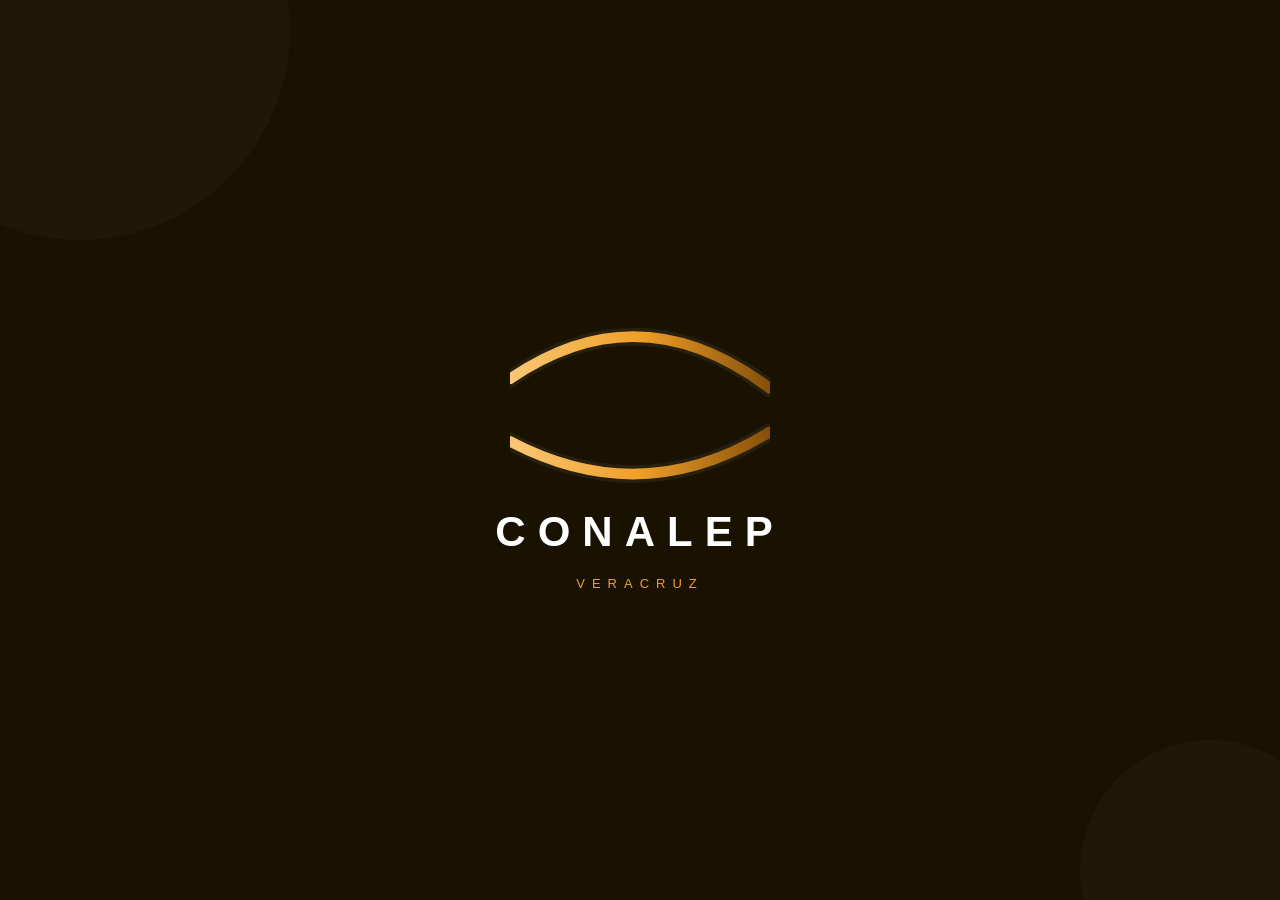
<file: pages/one.html>
<!DOCTYPE html>
<html lang="es">
<head>
<meta charset="UTF-8">
<meta name="viewport" content="width=device-width, initial-scale=1.0">
<title>CONALEP Veracruz — Docente</title>
<style>
* { box-sizing: border-box; margin: 0; padding: 0; }

body {
  min-height: 100vh; background: #1a1200;
  display: flex; align-items: center; justify-content: center;
  font-family: 'Segoe UI', Arial, sans-serif;
  overflow: hidden;
}

.wrap {
  min-height: 100vh; width: 100%;
  background: #1a1200;
  display: flex; align-items: center; justify-content: center;
  position: relative; overflow: hidden;
}

.deco { position: absolute; border-radius: 50%; background: rgba(255,255,255,0.025); }

.intro {
  position: absolute; inset: 0;
  display: flex; flex-direction: column;
  align-items: center; justify-content: center; gap: 20px;
  transition: opacity 0.9s ease; z-index: 2;
}
.intro.out { opacity: 0; pointer-events: none; }

.linea-sombra {
  fill: none; stroke: rgba(255,255,255,0.06); stroke-width: 36;
  stroke-linecap: round; stroke-linejoin: round;
  stroke-dasharray: 1300; stroke-dashoffset: 1300;
  animation: draw 2.2s cubic-bezier(0.77,0,0.18,1) forwards;
}
.linea-main {
  fill: none; stroke: url(#g1); stroke-width: 22;
  stroke-linecap: round; stroke-linejoin: round;
  stroke-dasharray: 1300; stroke-dashoffset: 1300;
  animation: draw 2.2s cubic-bezier(0.77,0,0.18,1) forwards;
}
.lt { animation-delay: 0.05s; }
.lb { animation-delay: 0.5s; }

.wordmark {
  font-family: 'Segoe UI', 'Arial Black', sans-serif;
  font-size: 42px; font-weight: 900; letter-spacing: 12px;
  color: #fff; text-transform: uppercase;
  opacity: 0; transform: translateY(18px);
  animation: rise 0.8s ease forwards 2.4s;
}
.submark {
  font-size: 13px; font-weight: 500; letter-spacing: 7px;
  color: #ef9f27; text-transform: uppercase;
  opacity: 0; transform: translateY(10px);
  animation: rise 0.8s ease forwards 2.7s;
}

@keyframes draw { to { stroke-dashoffset: 0; } }
@keyframes rise { to { opacity: 1; transform: translateY(0); } }
@keyframes shake { 0%,100%{transform:translateX(0)} 25%{transform:translateX(-8px)} 75%{transform:translateX(8px)} }
@keyframes pop-exit { to { opacity:0; transform: scale(0.92) translateY(-20px); } }

.card {
  opacity: 0; transform: translateY(16px);
  transition: opacity 0.7s ease, transform 0.7s ease;
  z-index: 2;
  background: rgba(255,255,255,0.06);
  border: 0.5px solid rgba(255,255,255,0.13);
  border-radius: 20px; padding: 40px 44px;
  width: 340px; text-align: center;
}
.card.in { opacity: 1; transform: translateY(0); }
.card.shake { animation: shake 0.35s ease-in-out; }
.card.bye { animation: pop-exit 0.5s ease forwards; }

.avatar {
  width: 56px; height: 56px; border-radius: 50%;
  background: rgba(239,159,39,0.12);
  border: 0.5px solid rgba(239,159,39,0.3);
  display: flex; align-items: center; justify-content: center;
  margin: 0 auto 18px;
}
.avatar svg { width: 26px; height: 26px; }

.eyebrow { font-size: 11px; letter-spacing: 4px; text-transform: uppercase; color: #ef9f27; margin-bottom: 6px; }
.titulo { font-size: 22px; font-weight: 500; color: #fff9ed; margin-bottom: 4px; }
.subtitulo { font-size: 13px; color: rgba(255,243,210,0.4); margin-bottom: 28px; }

.error-msg {
  font-size: 12px; color: #f09595;
  background: rgba(240,149,149,0.1);
  border: 0.5px solid rgba(240,149,149,0.3);
  border-radius: 8px; padding: 8px 12px;
  margin-bottom: 16px; display: none;
}
.error-msg.show { display: block; }

.field { margin-bottom: 14px; text-align: left; }
.field label { display: block; font-size: 11px; letter-spacing: 2px; text-transform: uppercase; color: rgba(255,243,210,0.45); margin-bottom: 7px; }
.field input {
  width: 100%; padding: 12px 16px;
  background: rgba(255,255,255,0.06);
  border: 0.5px solid rgba(255,255,255,0.13);
  border-radius: 10px; color: #fff9ed;
  font-size: 14px; font-family: 'Segoe UI', Arial, sans-serif;
  outline: none; transition: border-color 0.2s, background 0.2s;
}
.field input::placeholder { color: rgba(255,243,210,0.2); }
.field input:focus { border-color: rgba(239,159,39,0.55); background: rgba(239,159,39,0.05); }

.btn-submit {
  width: 100%; padding: 13px;
  background: #ba7517; border: none; border-radius: 10px;
  color: #fff9ed; font-size: 15px; font-weight: 500;
  font-family: 'Segoe UI', Arial, sans-serif;
  cursor: pointer; margin-top: 6px;
  transition: background 0.2s, transform 0.15s;
}
.btn-submit:hover { background: #ef9f27; transform: translateY(-1px); }
.btn-submit:active { transform: scale(0.98); }

.success-overlay {
  position: absolute; inset: 0; z-index: 10;
  background: #1a1200;
  display: flex; flex-direction: column;
  align-items: center; justify-content: center; gap: 16px;
  opacity: 0; pointer-events: none;
  transition: opacity 0.5s ease;
}
.success-overlay.show { opacity: 1; pointer-events: all; }
.check-circle {
  width: 64px; height: 64px; border-radius: 50%;
  background: rgba(239,159,39,0.15);
  border: 0.5px solid rgba(239,159,39,0.4);
  display: flex; align-items: center; justify-content: center;
}
.check-circle svg { width: 28px; height: 28px; }
.success-title { font-size: 20px; font-weight: 500; color: #fff9ed; }
.success-sub { font-size: 13px; color: rgba(255,243,210,0.45); }
</style>
</head>
<body>
<div class="wrap">
  <div class="deco" style="width:420px;height:420px;top:-180px;left:-130px;"></div>
  <div class="deco" style="width:260px;height:260px;bottom:-100px;right:-60px;"></div>

  <div class="intro" id="intro">
    <svg viewBox="-110 -90 540 370" style="width:260px;height:auto;">
      <defs>
        <linearGradient id="g1" x1="0%" y1="0%" x2="100%" y2="0%">
          <stop offset="0%" stop-color="#fac775"/>
          <stop offset="50%" stop-color="#ef9f27"/>
          <stop offset="100%" stop-color="#854f0b"/>
        </linearGradient>
      </defs>
      <path class="linea-sombra lt" d="M-110 55  Q160 -130 430 75"/>
      <path class="linea-sombra lb" d="M-110 185 Q165  330 430 165"/>
      <path class="linea-main lt"   d="M-110 55  Q160 -130 430 75"/>
      <path class="linea-main lb"   d="M-110 185 Q165  330 430 165"/>
    </svg>
    <div class="wordmark">CONALEP</div>
    <div class="submark">Veracruz</div>
  </div>

  <div class="card" id="card">
    <div class="avatar">
      <svg viewBox="0 0 24 24" fill="none" stroke="#ef9f27" stroke-width="1.8" stroke-linecap="round" stroke-linejoin="round">
        <rect x="3" y="3" width="18" height="13" rx="2"/>
        <path d="M8 21h8M12 16v5"/>
        <path d="M7 8h10M7 11h6"/>
      </svg>
    </div>
    <div class="eyebrow">Panel de control</div>
    <div class="titulo">Acceso docente</div>
    <div class="subtitulo">Ingresa tus credenciales institucionales</div>

    <div class="error-msg" id="errorMsg">Usuario o contraseña incorrectos</div>

    <div class="field">
      <label>Usuario</label>
      <input type="text" id="userInput" placeholder="Ej. profesor1"/>
    </div>
    <div class="field">
      <label>Contraseña</label>
      <input type="password" id="passInput" placeholder="••••••••"/>
    </div>

    <button class="btn-submit" id="btnLogin">Ingresar</button>
  </div>

  <div class="success-overlay" id="successOverlay">
    <div class="check-circle">
      <svg viewBox="0 0 24 24" fill="none" stroke="#ef9f27" stroke-width="2" stroke-linecap="round" stroke-linejoin="round">
        <polyline points="20 6 9 17 4 12"/>
      </svg>
    </div>
    <div class="success-title">Acceso concedido</div>
    <div class="success-sub">Redirigiendo al panel...</div>
  </div>
</div>

<script>
  setTimeout(function() {
    var intro = document.getElementById('intro');
    var card  = document.getElementById('card');
    intro.classList.add('out');
    setTimeout(function() {
      intro.style.display = 'none';
      card.classList.add('in');
    }, 900);
  }, 3600);

  document.getElementById('btnLogin').addEventListener('click', function() {
    var user = document.getElementById('userInput').value;
    var pass = document.getElementById('passInput').value;
    var card = document.getElementById('card');
    var err  = document.getElementById('errorMsg');
    if (user === 'profesor1' && pass === 'conaction') {
      err.classList.remove('show');
      card.classList.add('bye');
      setTimeout(function() {
        document.getElementById('successOverlay').classList.add('show');
        setTimeout(function() {
          window.location.href = 'principaldocentes.html';
        }, 1200);
      }, 500);
    } else {
      card.classList.remove('shake');
      void card.offsetWidth;
      card.classList.add('shake');
      err.classList.add('show');
    }
  });

  document.getElementById('passInput').addEventListener('keydown', function(e) {
    if (e.key === 'Enter') document.getElementById('btnLogin').click();
  });
</script>
</body>
</html>
</file>
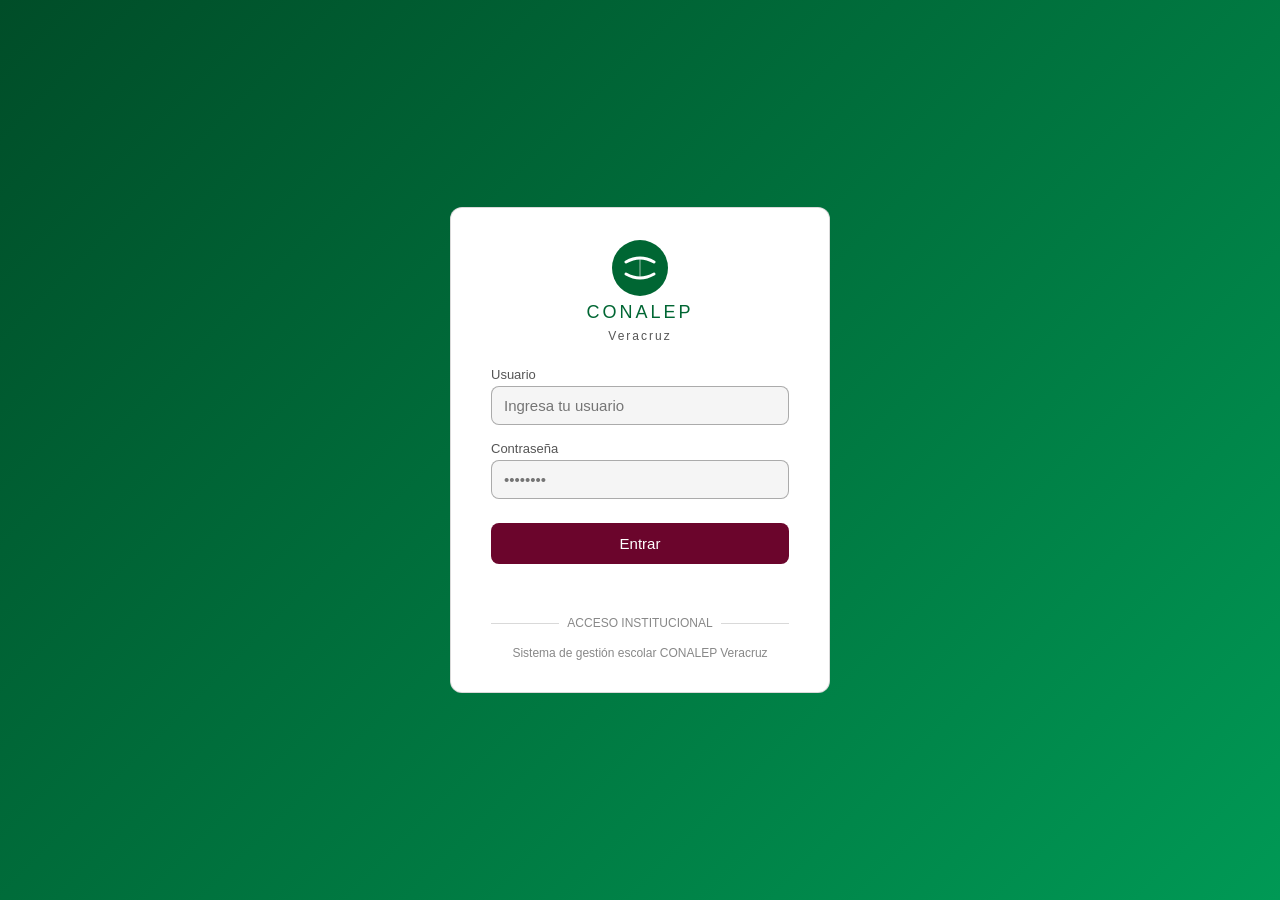
<file: pages/two.html>
<!DOCTYPE html>
<html lang="es">
<head>
  <meta charset="UTF-8" />
  <meta name="viewport" content="width=device-width, initial-scale=1.0" />
  <title>Login CONALEP</title>
  <style>
    * { margin: 0; padding: 0; box-sizing: border-box; }
    body { font-family: 'Segoe UI', Tahoma, Geneva, Verdana, sans-serif; }
    :root {
      --color-background-primary: #ffffff;
      --color-background-secondary: #f5f5f5;
      --color-border-tertiary: rgba(0,0,0,0.15);
      --color-border-secondary: rgba(0,0,0,0.3);
      --color-text-primary: #1a1a1a;
      --color-text-secondary: #555555;
      --color-text-tertiary: #888888;
      --color-text-warning: #b45309;
      --color-text-danger: #b91c1c;
      --border-radius-md: 8px;
      --border-radius-lg: 12px;
    }
    .login-wrap {
      min-height: 100vh;
      background: linear-gradient(135deg, #004d28 0%, #007a42 60%, #009955 100%);
      display: flex;
      align-items: center;
      justify-content: center;
      padding: 2rem;
    }
    .login-card {
      background: var(--color-background-primary);
      border-radius: var(--border-radius-lg);
      border: 0.5px solid var(--color-border-tertiary);
      padding: 2rem 2.5rem;
      width: 100%;
      max-width: 380px;
    }
    .logo-area {
      display: flex;
      flex-direction: column;
      align-items: center;
      gap: 6px;
      margin-bottom: 1.5rem;
    }
    .logo-icon {
      width: 56px;
      height: 56px;
      background: #006633;
      border-radius: 50%;
      display: flex;
      align-items: center;
      justify-content: center;
    }
    .logo-icon svg { width: 36px; height: 36px; }
    .logo-title {
      font-size: 18px;
      font-weight: 500;
      color: #006633;
      letter-spacing: 3px;
    }
    .logo-sub {
      font-size: 12px;
      color: var(--color-text-secondary);
      letter-spacing: 2px;
    }
    .field-label {
      font-size: 13px;
      color: var(--color-text-secondary);
      margin-bottom: 4px;
      display: block;
    }
    .field-group { margin-bottom: 1rem; }
    .field-input {
      width: 100%;
      padding: 10px 12px;
      border: 0.5px solid var(--color-border-secondary);
      border-radius: var(--border-radius-md);
      font-size: 15px;
      background: var(--color-background-secondary);
      color: var(--color-text-primary);
      outline: none;
      transition: border-color 0.2s;
    }
    .field-input:focus { border-color: #009955; box-shadow: 0 0 0 3px rgba(0,153,85,0.15); }
    .btn-login {
      width: 100%;
      padding: 12px;
      background: #6b052c;
      border: none;
      border-radius: var(--border-radius-md);
      color: white;
      font-size: 15px;
      font-weight: 500;
      cursor: pointer;
      margin-top: 0.5rem;
      transition: background 0.2s, transform 0.1s;
    }
    .btn-login:hover { background: #009933; transform: translateY(-1px); }
    .btn-login:active { transform: scale(0.98); }
    .msg { margin-top: 12px; font-size: 14px; text-align: center; min-height: 20px; }
    .divider {
      display: flex;
      align-items: center;
      gap: 8px;
      margin: 1.25rem 0 1rem;
    }
    .divider-line { flex: 1; height: 0.5px; background: var(--color-border-tertiary); }
    .divider-text { font-size: 12px; color: var(--color-text-tertiary); }
  </style>
</head>
<body>
  <div class="login-wrap">
    <div class="login-card">
      <div class="logo-area">
        <div class="logo-icon">
          <svg viewBox="0 0 36 36" fill="none" xmlns="http://www.w3.org/2000/svg">
            <path d="M4 12 Q18 4 32 12" stroke="white" stroke-width="3" stroke-linecap="round"/>
            <path d="M4 24 Q18 32 32 24" stroke="white" stroke-width="3" stroke-linecap="round"/>
            <path d="M18 8 L18 28" stroke="rgba(255,255,255,0.4)" stroke-width="1.5" stroke-linecap="round"/>
          </svg>
        </div>
        <span class="logo-title">CONALEP</span>
        <span class="logo-sub">Veracruz</span>
      </div>

      <div class="field-group">
        <label class="field-label">Usuario</label>
        <input class="field-input" type="text" id="usr" placeholder="Ingresa tu usuario" />
      </div>
      <div class="field-group">
        <label class="field-label">Contraseña</label>
        <input class="field-input" type="password" id="pwd" placeholder="••••••••" />
      </div>

      <button class="btn-login" onclick="doLogin()">Entrar</button>
      <div class="msg" id="msg"></div>

      <div class="divider">
        <div class="divider-line"></div>
        <span class="divider-text">ACCESO INSTITUCIONAL</span>
        <div class="divider-line"></div>
      </div>
      <p style="font-size: 12px; color: var(--color-text-tertiary); text-align: center; margin: 0;">Sistema de gestión escolar CONALEP Veracruz</p>
    </div>
  </div>

  <script>
function doLogin() {
  var user = document.getElementById('usr').value;
  var pass = document.getElementById('pwd').value;
  var msg  = document.getElementById('msg');

  if (user === 'alumno' && pass === '165') {
    msg.style.color = "green";
    msg.textContent = "Acceso correcto...";
    
    setTimeout(function() {
      window.location.href = "principal.html";
    }, 1000);

  } else {
    msg.style.color = "red";
    msg.textContent = "Usuario o contraseña incorrectos";
  }
}
</script>
</body>
</html>
</file>
